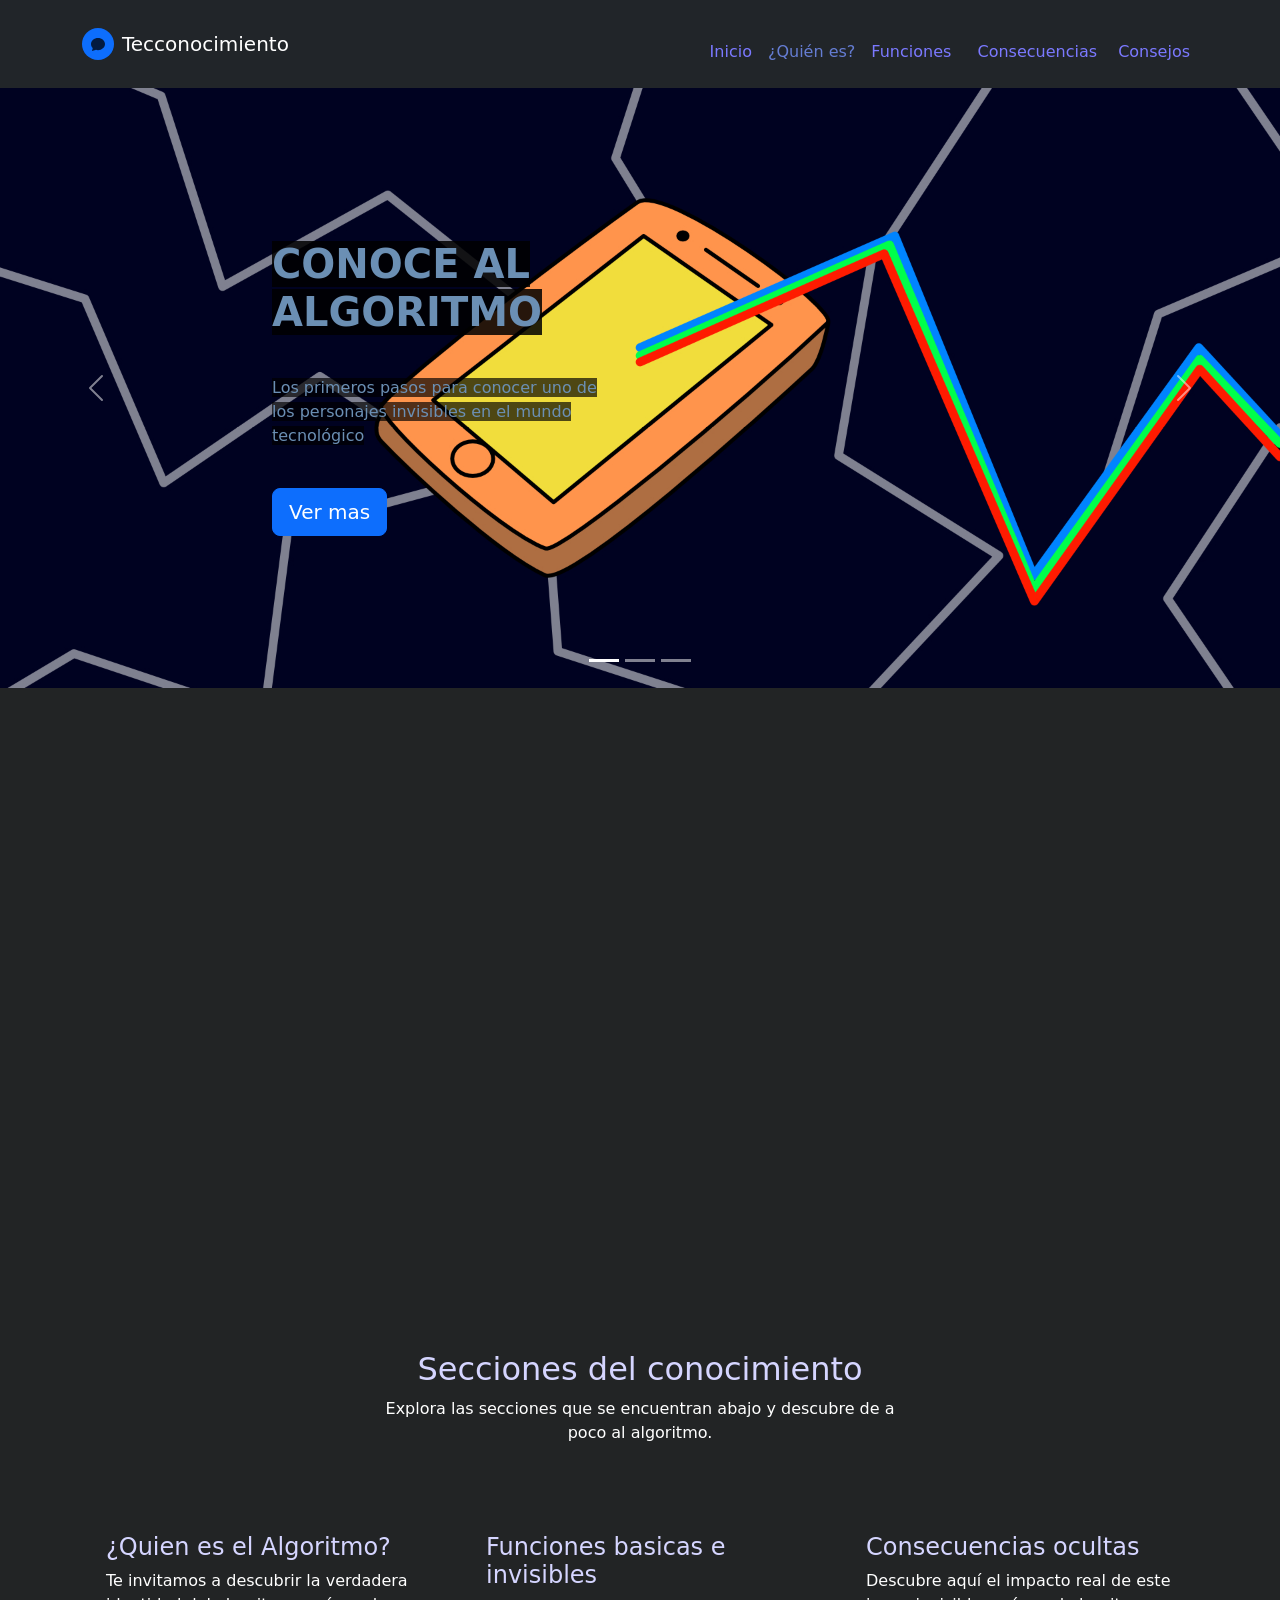
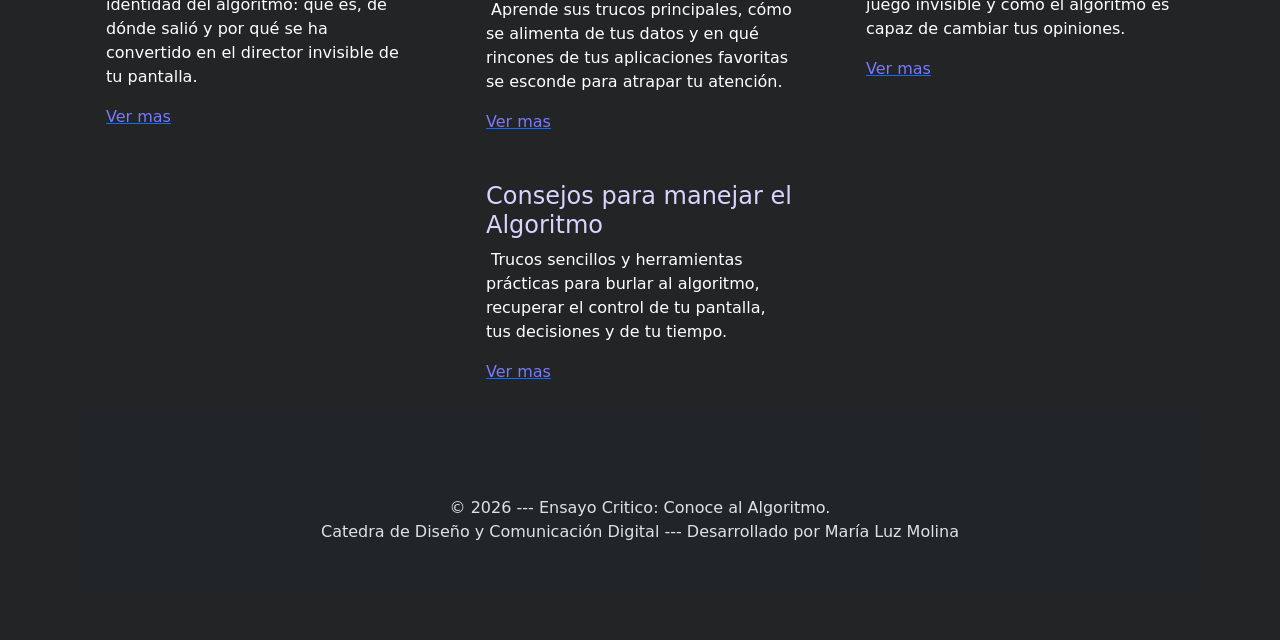
<file: index.html>
<!DOCTYPE html>
<html data-bs-theme="light" lang="en">

<head>
    <meta charset="utf-8">
    <meta name="viewport" content="width=device-width, initial-scale=1.0, shrink-to-fit=no">
    <title>tp8</title>
    <link rel="apple-touch-icon" type="image/png" sizes="180x180" href="assets/img/fav-180%20(1).png">
    <link rel="icon" type="image/png" sizes="16x16" href="assets/img/fav-16%20(1).png">
    <link rel="icon" type="image/png" sizes="32x32" href="assets/img/fav-32%20(1).png">
    <link rel="icon" type="image/png" sizes="180x180" href="assets/img/fav-180%20(1).png">
    <link rel="icon" type="image/png" sizes="192x192" href="assets/img/fav-192%20(1).png">
    <link rel="icon" type="image/png" sizes="512x512" href="assets/img/fav-512%20(1).png">
    <link rel="stylesheet" href="assets/bootstrap/css/bootstrap.min.css">
    <link rel="stylesheet" href="https://fonts.googleapis.com/css?family=ABeeZee&amp;display=swap">
    <link rel="stylesheet" href="https://fonts.googleapis.com/css?family=Lora&amp;display=swap">
    <link rel="stylesheet" href="https://fonts.googleapis.com/css?family=Noto+Color+Emoji&amp;display=swap">
    <link rel="stylesheet" href="https://fonts.googleapis.com/css?family=PT+Sans&amp;display=swap">
    <link rel="stylesheet" href="assets/css/article-nice.css">
    <link rel="stylesheet" href="assets/css/Carousel-Hero.css">
    <link rel="stylesheet" href="assets/css/Navbar-Right-Links-Dark-icons.css">
    <link rel="stylesheet" href="assets/css/Responsive-YouTube-Video-Section-Dark-Centered.css">
</head>

<body>
    <nav class="navbar navbar-expand-md bg-dark py-3" data-bs-theme="dark">
        <div class="container"><a class="navbar-brand d-flex align-items-center" href="#"><span class="bs-icon-sm bs-icon-circle bs-icon-primary text-black text-opacity-75 d-flex justify-content-center align-items-center me-2 bs-icon"><svg class="bi bi-chat-fill" xmlns="http://www.w3.org/2000/svg" width="1em" height="1em" fill="currentColor" viewBox="0 0 16 16" style="font-size: 14px;">
                        <path d="M8 15c4.418 0 8-3.134 8-7s-3.582-7-8-7-8 3.134-8 7c0 1.76.743 3.37 1.97 4.6-.097 1.016-.417 2.13-.771 2.966-.079.186.074.394.273.362 2.256-.37 3.597-.938 4.18-1.234A9.06 9.06 0 0 0 8 15"></path>
                    </svg></span><span>Tecconocimiento</span></a><button class="navbar-toggler" data-bs-toggle="collapse" data-bs-target="#navcol-1"><span class="visually-hidden">Toggle navigation</span><span class="navbar-toggler-icon"></span></button>
            <div class="collapse navbar-collapse" id="navcol-1">
                <ul class="navbar-nav ms-auto">
                    <li class="nav-item"><a class="nav-link" href="#"></a><a class="nav-link" href="index.html" target="_blank"><span style="color: rgb(123, 121, 255);">Inicio</span></a></li>
                    <li class="nav-item"><a class="nav-link" href="#"></a><a class="nav-link" href="Pag%201.html" style="text-align: left;" target="_blank"><span style="color: rgb(101, 125, 211);">¿Quién es?</span></a></li>
                    <li class="nav-item"><a class="nav-link" href="#"></a><a class="nav-link" href="Pag%202.html" target="_blank"><span style="color: rgb(123, 121, 255);">Funciones&nbsp;</span></a></li>
                    <li class="nav-item"></li>
                    <li class="nav-item"><a class="nav-link" href="#"></a><a class="nav-link" href="Pag%203.html" target="_blank"><span style="color: rgb(123, 121, 255);">&nbsp;Consecuencias</span></a></li>
                    <li class="nav-item"></li>
                    <li class="nav-item"><a class="nav-link" href="#"></a><a class="nav-link" href="Pag%204.html" target="_blank"><span style="color: rgb(123, 121, 255);">&nbsp;Consejos</span></a></li>
                    <li class="nav-item"></li>
                </ul>
            </div>
        </div>
    </nav>
    <div class="carousel slide" data-bs-ride="carousel" id="carousel-2" style="height: 600px;">
        <div class="carousel-inner h-100">
            <div class="carousel-item active h-100"><img class="object-fit-cover w-100 d-block position-absolute h-100" src="assets/img/tp8cdi1.jpg" alt="Slide Image" style="z-index: -1;">
                <div class="container d-flex h-100 flex-column justify-content-center">
                    <div class="row">
                        <div class="col-md-6 col-xl-4 offset-md-2">
                            <div style="max-width: 350px;">
                                <h1 class="text-uppercase fw-bold"><span style="color: rgb(107, 143, 180); background-color: rgba(0, 0, 0, 0.85);">CONOCE AL ALGORITMO</span></h1>
                                <p class="my-3"><br><span style="color: rgb(107, 143, 180); background-color: rgba(0, 0, 0, 0.68);">Los primeros pasos para conocer uno de los personajes invisibles en el mundo tecnológico</span><br><br></p><a class="btn btn-primary btn-lg me-2" role="button" href="Pag%201.html" target="_blank">Ver mas</a>
                            </div>
                        </div>
                    </div>
                </div>
            </div>
            <div class="carousel-item h-100"><img class="object-fit-cover w-100 d-block position-absolute h-100" src="assets/img/tp8cdi2.jpg" alt="Slide Image" style="z-index: -1;">
                <div class="container d-flex h-100 flex-column justify-content-center">
                    <div class="row">
                        <div class="col-md-6 col-xl-4 offset-md-2">
                            <div style="max-width: 350px;">
                                <h1 class="text-uppercase fw-bold"><span style="color: rgb(107, 143, 180); background-color: rgba(0, 0, 0, 0.88);">CONOCE AL ALGORITMO</span></h1>
                                <p class="my-3"><br><span style="color: rgb(107, 143, 180); background-color: rgba(0, 0, 0, 0.68);">Los primeros pasos para conocer uno de los personajes invisibles en el mundo tecnológico</span><br><br></p><a class="btn btn-primary btn-lg me-2" role="button" href="Pag%201.html" target="_blank">Ver mas</a>
                            </div>
                        </div>
                    </div>
                </div>
            </div>
            <div class="carousel-item h-100"><img class="object-fit-cover w-100 d-block position-absolute h-100" src="assets/img/tp8cdi3.jpg" alt="Slide Image" style="z-index: -1;">
                <div class="container d-flex h-100 flex-column justify-content-center">
                    <div class="row">
                        <div class="col-md-6 col-xl-4 offset-md-2">
                            <div style="max-width: 350px;">
                                <h1 class="text-uppercase fw-bold"><span style="color: rgb(107, 143, 180); background-color: rgba(0, 0, 0, 0.85);">Conoce al ALGORITMO</span></h1>
                                <p class="my-3"><br><span style="color: rgb(107, 143, 180); background-color: rgba(0, 0, 0, 0.68);">Los primeros pasos para conocer uno de los personajes invisibles en el mundo tecnológico.&nbsp;</span><br><br></p><a class="btn btn-primary btn-lg me-2" role="button" href="Pag%201.html" target="_blank">Ver mas</a>
                            </div>
                        </div>
                    </div>
                </div>
            </div>
        </div>
        <div><a class="carousel-control-prev" role="button" data-bs-slide="prev" href="#carousel-2"><span class="carousel-control-prev-icon"></span><span class="visually-hidden">Previous</span></a><a class="carousel-control-next" role="button" data-bs-slide="next" href="#carousel-2"><span class="carousel-control-next-icon"></span><span class="visually-hidden">Next</span></a></div>
        <div class="carousel-indicators"><button type="button" data-bs-target="#carousel-2" data-bs-slide-to="0" class="active"></button> <button type="button" data-bs-target="#carousel-2" data-bs-slide-to="1"></button> <button type="button" data-bs-target="#carousel-2" data-bs-slide-to="2"></button></div>
    </div>
    <section class="clean-block clean-info dark" style="color: rgb(33, 37, 41);">
        <div class="container py-4 py-xl-5">
            <section class="clean-block clean-info dark">
                <div class="container"><div><div style="width: 100%;"><div style="position: relative; padding-bottom: 56.25%; padding-top: 0; height: 0;"><iframe title="Título 1" frameborder="0" width="1200" height="675" style="position: absolute; top: 0; left: 0; width: 100%; height: 100%;" src="https://view.genially.com/6a2abbf15982cadd9dbaf1f1" type="text/html" allowscriptaccess="always" allowfullscreen="true" scrolling="yes" allownetworking="all"></iframe> </div> </div></div></div>
            </section>
            <div></div>
            <div class="row text-white mb-5">
                <div class="col-md-8 col-xl-6 text-center mx-auto">
                    <h2><span style="color: rgb(213, 213, 255);">Secciones del conocimiento</span></h2>
                    <p>Explora las secciones que se encuentran abajo y descubre de a poco al algoritmo.</p>
                </div>
            </div>
            <div class="row gy-4 row-cols-1 row-cols-md-2 row-cols-xl-3 text-white">
                <div class="col">
                    <div class="p-4">
                        <h4><span style="color: rgb(213, 213, 255);">¿Quien es el Algoritmo?</span></h4>
                        <p>Te invitamos a descubrir la verdadera identidad del algoritmo: qué es, de dónde salió y por qué se ha convertido en el director invisible de tu pantalla.</p>
                        <div class="d-flex"></div><a href="Pag%201.html" target="_blank"><span style="color: rgb(123, 121, 255);">Ver mas</span></a>
                    </div>
                </div>
                <div class="col">
                    <div class="p-4">
                        <h4><span style="color: rgb(213, 213, 255); background-color: rgba(8, 8, 8, 0);">Funciones basicas e invisibles</span></h4>
                        <p>&nbsp;Aprende sus trucos principales, cómo se alimenta de tus datos y en qué rincones de tus aplicaciones favoritas se esconde para atrapar tu atención.</p><a href="Pag%202.html"><span style="color: rgb(123, 121, 255);">Ver mas</span></a>
                    </div>
                    <div class="p-4">
                        <h4><span style="color: rgb(213, 213, 255); background-color: rgba(42, 41, 41, 0);">Consejos para manejar el Algoritmo</span></h4>
                        <p>&nbsp;Trucos sencillos y herramientas prácticas para burlar al algoritmo, recuperar el control de tu pantalla, tus decisiones y de tu tiempo.</p>
                        <div class="d-flex"></div><a href="Pag%204.html" target="_blank"><span style="color: rgb(123, 121, 255);">Ver mas</span></a>
                    </div>
                </div>
                <div class="col">
                    <div class="p-4">
                        <h4><span style="color: rgb(213, 213, 255);">Consecuencias ocultas&nbsp;</span></h4>
                        <p>Descubre aquí el impacto real de este juego invisible y cómo el algoritmo es capaz de cambiar tus opiniones.</p>
                        <div class="d-flex"></div><a href="Pag%203.html" target="_blank"><span style="color: rgb(123, 121, 255);">Ver mas</span></a>
                    </div>
                </div>
            </div>
            <footer class="text-center bg-body" data-bs-theme="dark">
                <div class="container text-black py-4 py-lg-5">
                    <ul class="list-inline">
                        <li class="list-inline-item me-4"></li>
                        <li class="list-inline-item"></li>
                    </ul>
                    <p class="text-body mb-0">&nbsp;© 2026 --- Ensayo Critico: Conoce al Algoritmo.&nbsp;</p>
                    <p class="text-body mb-0">Catedra de Diseño y Comunicación Digital --- Desarrollado por María Luz Molina</p>
                </div>
            </footer>
        </div>
    </section>
    <script src="assets/bootstrap/js/bootstrap.min.js"></script>
</body>

</html>
</file>
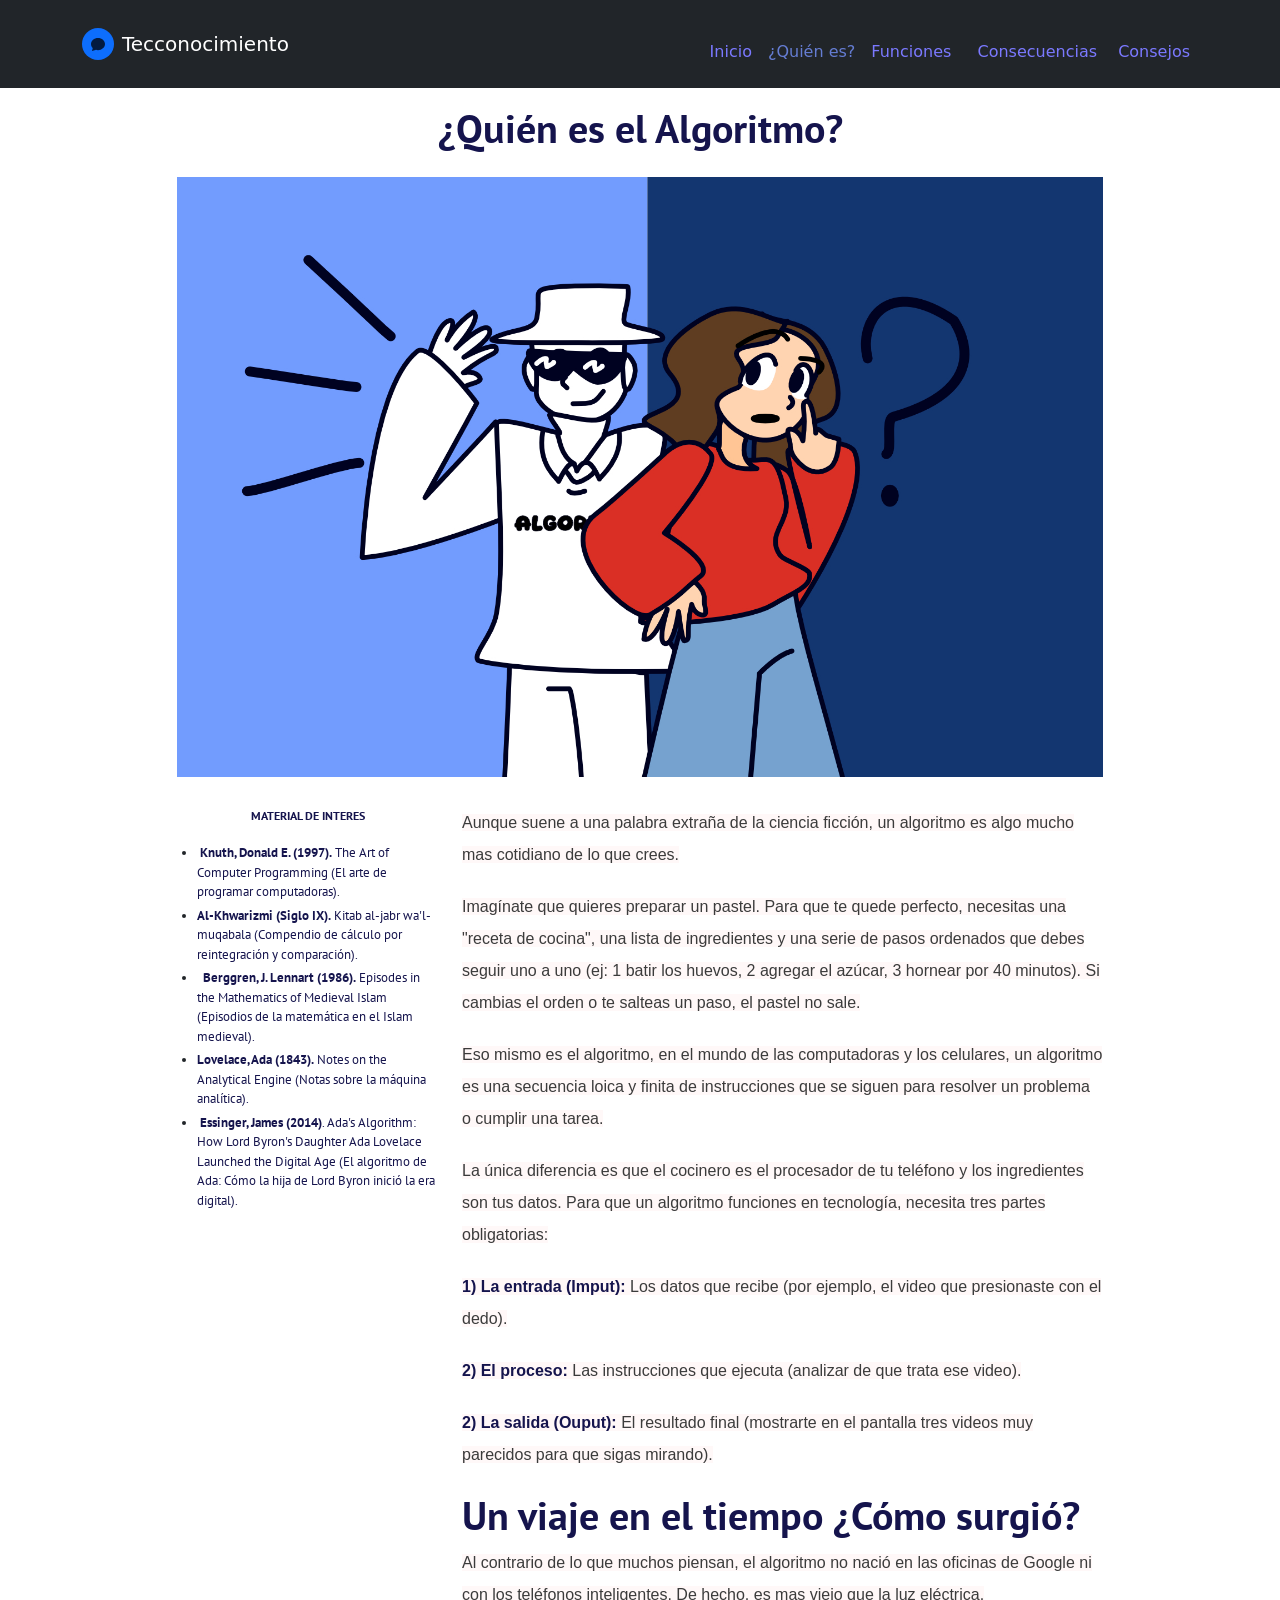
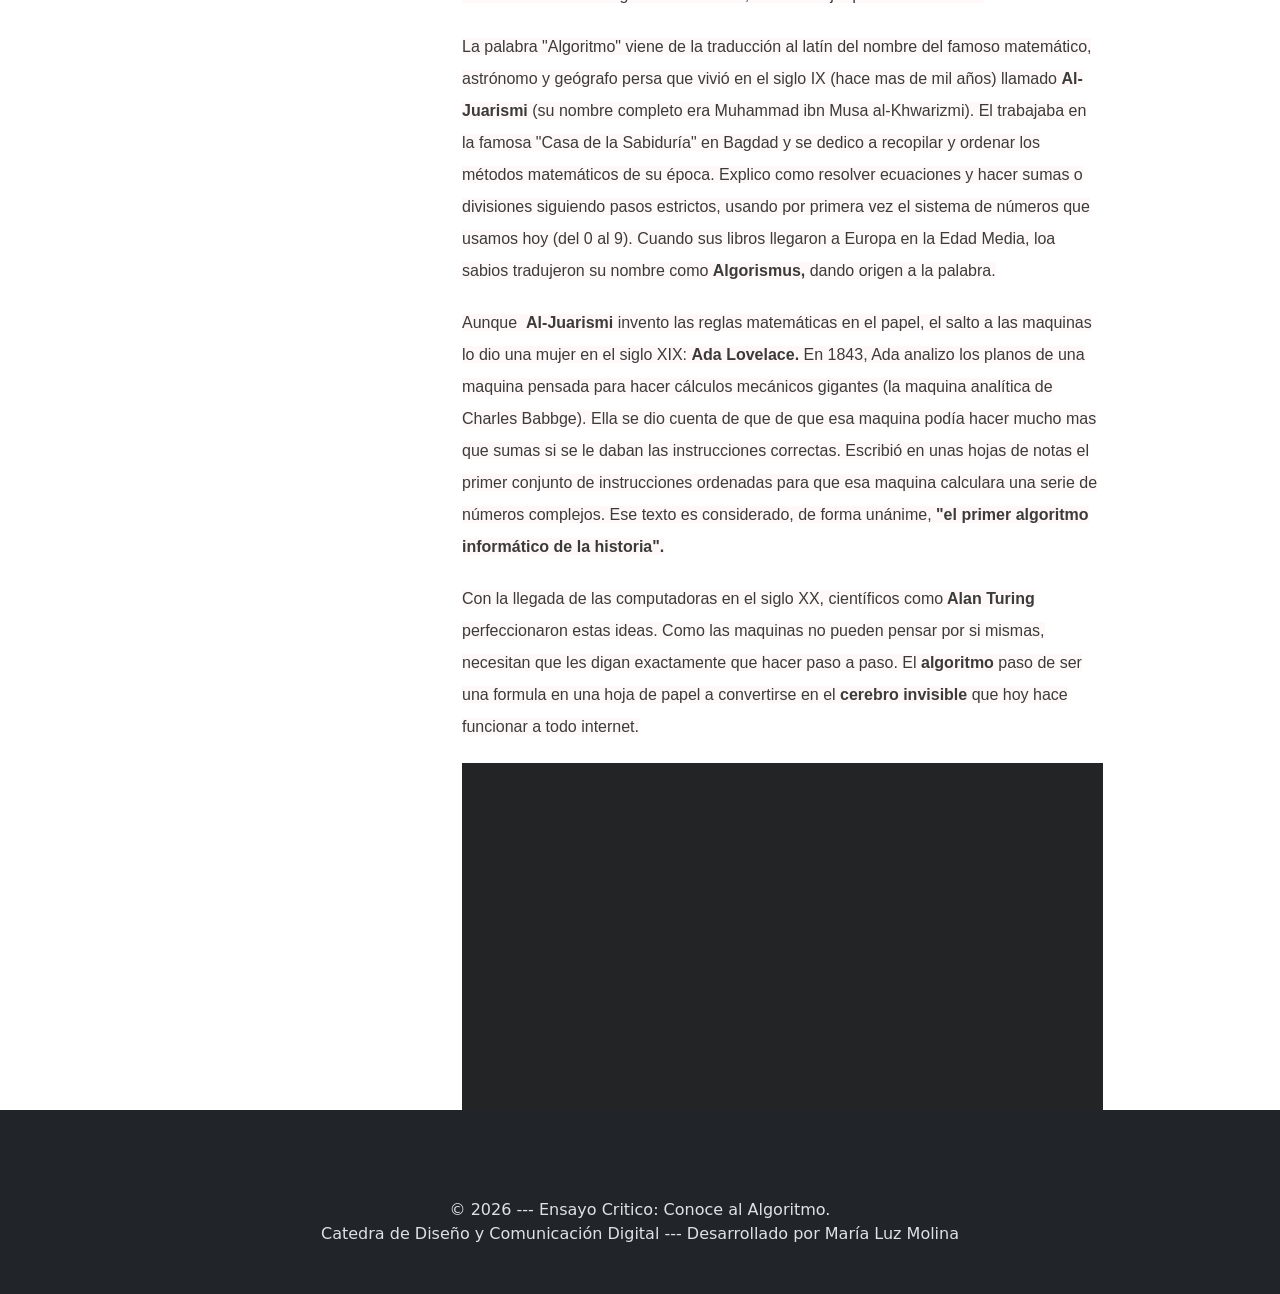
<file: Pag 1.html>
<!DOCTYPE html>
<html data-bs-theme="light" lang="en">

<head>
    <meta charset="utf-8">
    <meta name="viewport" content="width=device-width, initial-scale=1.0, shrink-to-fit=no">
    <title>tp8</title>
    <link rel="apple-touch-icon" type="image/png" sizes="180x180" href="assets/img/fav-180%20(1).png">
    <link rel="icon" type="image/png" sizes="16x16" href="assets/img/fav-16%20(1).png">
    <link rel="icon" type="image/png" sizes="32x32" href="assets/img/fav-32%20(1).png">
    <link rel="icon" type="image/png" sizes="180x180" href="assets/img/fav-180%20(1).png">
    <link rel="icon" type="image/png" sizes="192x192" href="assets/img/fav-192%20(1).png">
    <link rel="icon" type="image/png" sizes="512x512" href="assets/img/fav-512%20(1).png">
    <link rel="stylesheet" href="assets/bootstrap/css/bootstrap.min.css">
    <link rel="stylesheet" href="https://fonts.googleapis.com/css?family=ABeeZee&amp;display=swap">
    <link rel="stylesheet" href="https://fonts.googleapis.com/css?family=Lora&amp;display=swap">
    <link rel="stylesheet" href="https://fonts.googleapis.com/css?family=Noto+Color+Emoji&amp;display=swap">
    <link rel="stylesheet" href="https://fonts.googleapis.com/css?family=PT+Sans&amp;display=swap">
    <link rel="stylesheet" href="assets/css/article-nice.css">
    <link rel="stylesheet" href="assets/css/Carousel-Hero.css">
    <link rel="stylesheet" href="assets/css/Navbar-Right-Links-Dark-icons.css">
    <link rel="stylesheet" href="assets/css/Responsive-YouTube-Video-Section-Dark-Centered.css">
</head>

<body>
    <nav class="navbar navbar-expand-md bg-dark py-3" data-bs-theme="dark">
        <div class="container"><a class="navbar-brand d-flex align-items-center" href="#"><span class="bs-icon-sm bs-icon-circle bs-icon-primary text-black text-opacity-75 d-flex justify-content-center align-items-center me-2 bs-icon"><svg class="bi bi-chat-fill" xmlns="http://www.w3.org/2000/svg" width="1em" height="1em" fill="currentColor" viewBox="0 0 16 16" style="font-size: 14px;">
                        <path d="M8 15c4.418 0 8-3.134 8-7s-3.582-7-8-7-8 3.134-8 7c0 1.76.743 3.37 1.97 4.6-.097 1.016-.417 2.13-.771 2.966-.079.186.074.394.273.362 2.256-.37 3.597-.938 4.18-1.234A9.06 9.06 0 0 0 8 15"></path>
                    </svg></span><span>Tecconocimiento</span></a><button class="navbar-toggler" data-bs-toggle="collapse" data-bs-target="#navcol-1"><span class="visually-hidden">Toggle navigation</span><span class="navbar-toggler-icon"></span></button>
            <div class="collapse navbar-collapse" id="navcol-1">
                <ul class="navbar-nav ms-auto">
                    <li class="nav-item"><a class="nav-link" href="#"></a><a class="nav-link" href="index.html" target="_blank"><span style="color: rgb(123, 121, 255);">Inicio</span></a></li>
                    <li class="nav-item"><a class="nav-link" href="#"></a><a class="nav-link" href="Pag%201.html" style="text-align: left;" target="_blank"><span style="color: rgb(101, 125, 211);">¿Quién es?</span></a></li>
                    <li class="nav-item"><a class="nav-link" href="#"></a><a class="nav-link" href="Pag%202.html" target="_blank"><span style="color: rgb(123, 121, 255);">Funciones&nbsp;</span></a></li>
                    <li class="nav-item"></li>
                    <li class="nav-item"><a class="nav-link" href="#"></a><a class="nav-link" href="Pag%203.html" target="_blank"><span style="color: rgb(123, 121, 255);">&nbsp;Consecuencias</span></a></li>
                    <li class="nav-item"></li>
                    <li class="nav-item"><a class="nav-link" href="#"></a><a class="nav-link" href="Pag%204.html" target="_blank"><span style="color: rgb(123, 121, 255);">&nbsp;Consejos</span></a></li>
                    <li class="nav-item"></li>
                </ul>
            </div>
        </div>
    </nav>
    <section class="article-dual-column" style="color: #212529;">
        <div class="container">
            <div class="row">
                <div class="col-md-10 offset-md-1">
                    <ul></ul>
                    <h1 class="text-center" id="detaliitehnice-2" style="font-family: 'PT Sans', sans-serif;"><strong><span style="color: rgb(21, 20, 77);">¿Quién es el Algoritmo?</span></strong></h1>
                    <div class="text-center intro">
                        <div style="height: 600px;background: url(&quot;assets/img/%60tp8%20seccion%201.jpg&quot;) center / cover;">
                            <h1 class="text-center" id="inceput-5" style="font-family: 'PT Sans', sans-serif;"></h1>
                        </div>
                        <p class="text-center"> </p>
                    </div>
                </div>
            </div>
            <div class="row">
                <div class="col-md-10 col-lg-3 offset-md-1">
                    <div class="toc" style="font-family: 'PT Sans', sans-serif;">
                        <p style="text-align: center;"><span style="color: rgb(21, 20, 77);">MATERIAL DE Interes</span></p>
                        <ul>
                            <li id="inceput-2"><strong><span style="color: rgb(21, 20, 77);">&nbsp;Knuth, Donald E. (1997).</span></strong><span style="color: rgb(21, 20, 77);">&nbsp;The Art of Computer Programming (El arte de programar computadoras)</span>.<br><a href="#"></a> </li>
                            <li id="detaliitehnice-1"><strong><span style="color: rgb(21, 20, 77);">Al-Khwarizmi (Siglo IX).</span></strong><span style="color: rgb(21, 20, 77);">&nbsp;Kitab al-jabr wa'l-muqabala (Compendio de cálculo por reintegración y comparación).</span><a href="#detaliitehnice"></a></li>
                        </ul>
                        <ul>
                            <li id="inceput-3"><strong><span style="color: rgb(21, 20, 77);">&nbsp; Berggren, J. Lennart (1986).</span></strong><span style="color: rgb(21, 20, 77);">&nbsp;Episodes in the Mathematics of Medieval Islam (Episodios de la matemática en el Islam medieval).&nbsp;</span><br><a href="#"></a> </li>
                        </ul>
                        <ul>
                            <li id="inceput-4"><strong><span style="color: rgb(21, 20, 77); background-color: rgb(255, 255, 255);"> Lovelace, Ada (1843).</span></strong><span style="color: rgb(21, 20, 77); background-color: rgb(255, 255, 255);">&nbsp;Notes on the Analytical Engine (Notas sobre la máquina analítica).</span><a href="#"></a> </li>
                            <li id="detaliitehnice-4"><span style="color: rgb(21, 20, 77);">&nbsp;</span><strong><span style="color: rgb(21, 20, 77);">Essinger, James (2014)</span></strong><span style="color: rgb(21, 20, 77);">. Ada's Algorithm: How Lord Byron's Daughter Ada Lovelace Launched the Digital Age (El algoritmo de Ada: Cómo la hija de Lord Byron inició la era digital).</span><a href="#detaliitehnice"></a></li>
                        </ul>
                    </div>
                </div>
                <div class="col-md-10 col-lg-7 offset-md-1 offset-lg-0">
                    <div class="text">
                        <p class="lh-lg text-black" style="font-family: Roboto, sans-serif;"><span style="color: rgb(59, 59, 59); background-color: rgb(255, 248, 248);">Aunque suene a una palabra extraña de la ciencia ficción, un algoritmo es algo mucho mas cotidiano de lo que crees.</span></p>
                        <p class="lh-lg text-black" style="font-family: Roboto, sans-serif;"><span style="color: rgb(59, 59, 59); background-color: rgb(255, 248, 248);">Imagínate que quieres preparar un pastel. Para que te quede perfecto, necesitas una "receta de cocina", una lista de ingredientes y una serie de pasos ordenados que debes seguir uno a uno (ej: 1 batir los huevos, 2 agregar el azúcar, 3 hornear por 40 minutos). Si cambias el orden o te salteas un paso, el pastel no sale.</span></p>
                        <p class="lh-lg text-black" style="font-family: Roboto, sans-serif;"><span style="color: rgb(59, 59, 59); background-color: rgb(255, 248, 248);">Eso mismo es el algoritmo, en el mundo de las computadoras y los celulares, un algoritmo es una secuencia loica y finita de instrucciones que se siguen para resolver un problema o cumplir una tarea.</span></p>
                        <p class="lh-lg text-black" style="font-family: Roboto, sans-serif;"><span style="color: rgb(59, 59, 59); background-color: rgb(255, 248, 248);">La única diferencia es que el cocinero es el procesador de tu teléfono y los ingredientes son tus datos. Para que un algoritmo funciones en tecnología, necesita tres partes obligatorias:</span></p>
                        <p class="lh-lg" style="font-family: Roboto, sans-serif;"><strong><span style="color: rgb(21, 20, 77); background-color: rgb(255, 248, 248);">1) La entrada (Imput):</span></strong><span style="color: rgb(59, 59, 59); background-color: rgb(255, 248, 248);">&nbsp;Los datos que recibe (por ejemplo, el video que presionaste con el dedo).</span></p>
                        <p class="lh-lg" style="font-family: Roboto, sans-serif;"><strong><span style="color: rgb(21, 20, 77); background-color: rgb(255, 248, 248);">2) El proceso:</span></strong><span style="color: rgb(59, 59, 59); background-color: rgb(255, 248, 248);">&nbsp;Las instrucciones que ejecuta (analizar de que trata ese video).</span></p>
                        <p class="lh-lg" style="font-family: Roboto, sans-serif;"><strong><span style="color: rgb(21, 20, 77); background-color: rgb(255, 248, 248);">2) La salida (Ouput):&nbsp;</span></strong><span style="color: rgb(59, 59, 59); background-color: rgb(255, 248, 248);">El resultado final (mostrarte en el pantalla tres videos muy parecidos para que sigas mirando).</span></p>
                        <h1 id="detaliitehnice-5" style="font-family: 'PT Sans', sans-serif;"><strong><span style="color: rgb(21, 20, 77);">Un viaje en el tiempo ¿Cómo surgió?</span></strong></h1>
                        <p class="lh-lg text-black" style="font-family: Roboto, sans-serif;"><span style="color: rgb(59, 59, 59); background-color: rgb(255, 248, 248);">Al contrario de lo que muchos piensan, el algoritmo no nació en las oficinas de Google ni con los teléfonos inteligentes. De hecho, es mas viejo que la luz eléctrica.</span></p>
                        <p class="lh-lg text-black" style="font-family: Roboto, sans-serif;"><span style="color: rgb(59, 59, 59); background-color: rgb(255, 248, 248);">La palabra "Algoritmo" viene de la traducción al latín del nombre del famoso matemático, astrónomo y geógrafo persa que vivió en el siglo IX (hace mas de mil años) llamado </span><strong><span style="color: rgb(59, 59, 59); background-color: rgb(255, 248, 248);">Al-Juarismi </span></strong><span style="color: rgb(59, 59, 59); background-color: rgb(255, 248, 248);">(su nombre completo era Muhammad ibn Musa al-Khwarizmi). El trabajaba en la famosa "Casa de la Sabiduría" en Bagdad y se dedico a recopilar y ordenar los métodos matemáticos de su época. Explico como resolver ecuaciones y hacer sumas o divisiones siguiendo pasos estrictos, usando por primera vez el sistema de números que usamos hoy (del 0 al 9). Cuando sus libros llegaron a Europa en la Edad Media, loa sabios tradujeron su nombre como </span><strong><span style="color: rgb(59, 59, 59); background-color: rgb(255, 248, 248);">Algorismus,</span></strong><span style="color: rgb(59, 59, 59); background-color: rgb(255, 248, 248);"> dando origen a la palabra.</span></p>
                        <p class="lh-lg text-black" style="font-family: Roboto, sans-serif;"><span style="color: rgb(59, 59, 59); background-color: rgb(255, 248, 248);">Aunque&nbsp;&nbsp;</span><strong><span style="color: rgb(59, 59, 59); background-color: rgb(255, 248, 248);">Al-Juarismi</span></strong><span style="color: rgb(59, 59, 59); background-color: rgb(255, 248, 248);"> invento las reglas matemáticas en el papel, el salto a las maquinas lo dio una mujer en el siglo XIX: </span><strong><span style="color: rgb(59, 59, 59); background-color: rgb(255, 248, 248);">Ada Lovelace.</span></strong><span style="color: rgb(59, 59, 59); background-color: rgb(255, 248, 248);"> En 1843, Ada analizo los planos de una maquina pensada para hacer cálculos mecánicos gigantes (la maquina analítica de Charles Babbge). Ella se dio cuenta de que de que esa maquina podía hacer mucho mas que sumas si se le daban las instrucciones correctas. Escribió en unas hojas de notas el primer conjunto de instrucciones ordenadas para que esa maquina calculara una serie de números complejos. Ese texto es considerado, de forma unánime, </span><strong><span style="color: rgb(59, 59, 59); background-color: rgb(255, 248, 248);">"el primer algoritmo informático de la historia".</span></strong></p>
                        <p class="lh-lg text-black" style="font-family: Roboto, sans-serif;"><span style="color: rgb(59, 59, 59); background-color: rgb(255, 248, 248);">Con la llegada de las computadoras en el siglo XX, científicos como</span><strong><span style="color: rgb(59, 59, 59); background-color: rgb(255, 248, 248);"> Alan Turing </span></strong><span style="color: rgb(59, 59, 59); background-color: rgb(255, 248, 248);">perfeccionaron estas ideas. Como las maquinas no pueden pensar por si mismas, necesitan que les digan exactamente que hacer paso a paso. El </span><strong><span style="color: rgb(59, 59, 59); background-color: rgb(255, 248, 248);">algoritmo</span></strong><span style="color: rgb(59, 59, 59); background-color: rgb(255, 248, 248);"> paso de ser una formula en una hoja de papel a convertirse en el </span><strong><span style="color: rgb(59, 59, 59); background-color: rgb(255, 248, 248);">cerebro invisible </span></strong><span style="color: rgb(59, 59, 59); background-color: rgb(255, 248, 248);">que hoy hace funcionar a todo internet.</span></p>
                        <section class="clean-block clean-info dark">
                            <div class="container">
                                <div class="videoWrapper"><iframe allowfullscreen="" frameborder="0" src="https://www.youtube.com/embed/U3CGMyjzlvM" class="embed-responsive-item" width="100%" height="auto"></iframe></div>
                            </div>
                        </section>
                    </div>
                </div>
            </div>
        </div>
    </section>
    <footer class="text-center bg-body" data-bs-theme="dark">
        <div class="container py-4 py-lg-5">
            <ul class="list-inline">
                <li class="list-inline-item me-4"></li>
                <li class="list-inline-item"></li>
            </ul>
            <p class="text-body mb-0">&nbsp;© 2026 --- Ensayo Critico: Conoce al Algoritmo.&nbsp;</p>
            <p class="text-body mb-0">Catedra de Diseño y Comunicación Digital --- Desarrollado por María Luz Molina</p>
        </div>
    </footer>
    <script src="assets/bootstrap/js/bootstrap.min.js"></script>
</body>

</html>
</file>
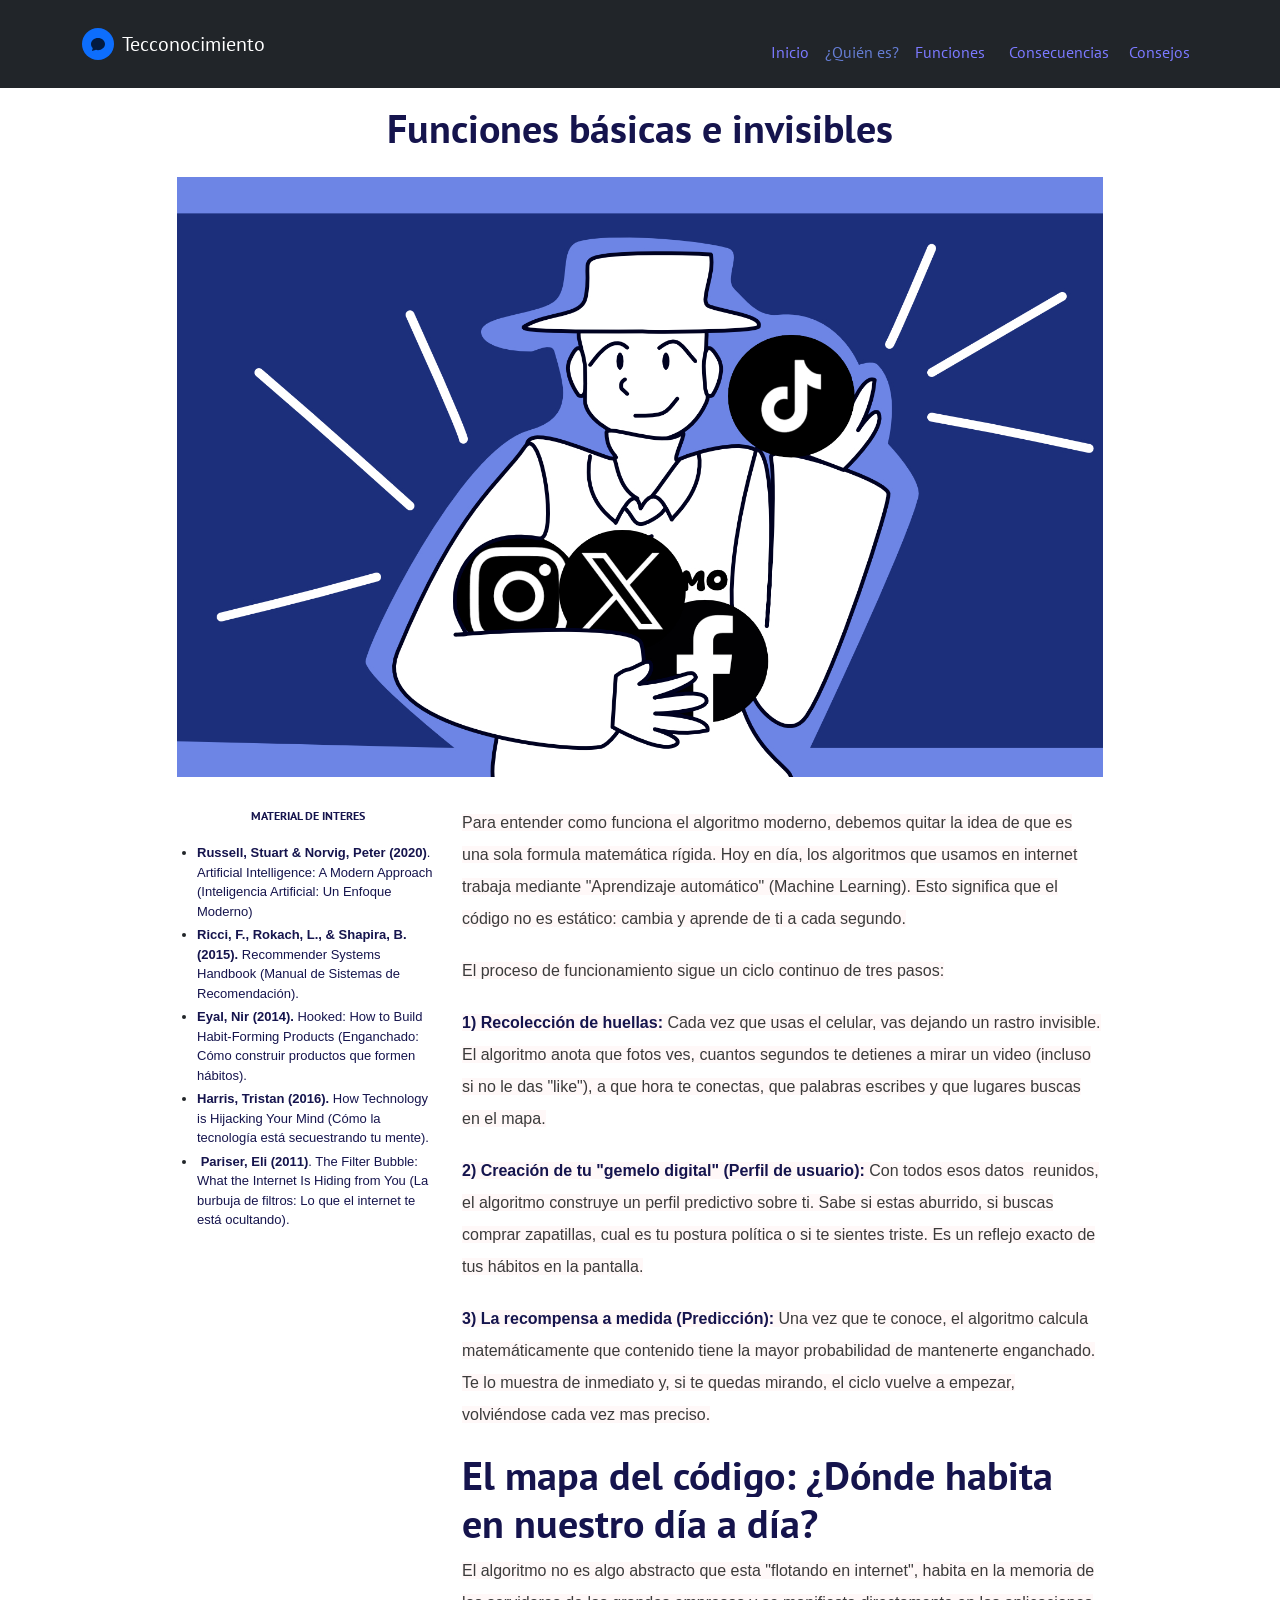
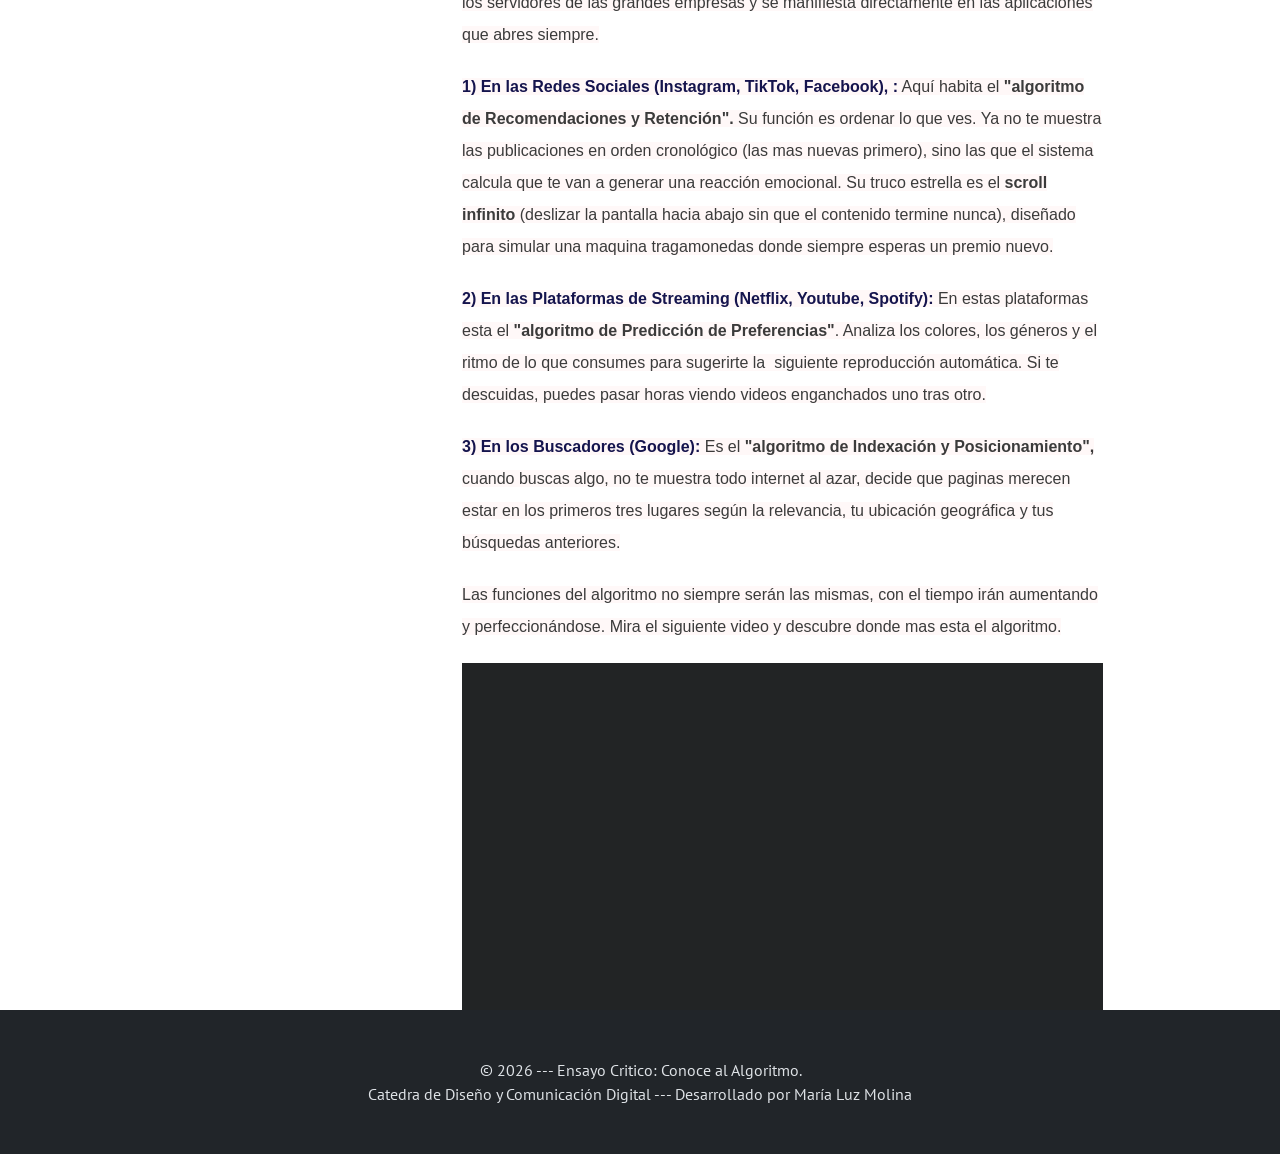
<file: Pag 2.html>
<!DOCTYPE html>
<html class="fst-normal" data-bs-theme="light" lang="en">

<head>
    <meta charset="utf-8">
    <meta name="viewport" content="width=device-width, initial-scale=1.0, shrink-to-fit=no">
    <title>tp8</title>
    <link rel="apple-touch-icon" type="image/png" sizes="180x180" href="assets/img/fav-180%20(1).png">
    <link rel="icon" type="image/png" sizes="16x16" href="assets/img/fav-16%20(1).png">
    <link rel="icon" type="image/png" sizes="32x32" href="assets/img/fav-32%20(1).png">
    <link rel="icon" type="image/png" sizes="180x180" href="assets/img/fav-180%20(1).png">
    <link rel="icon" type="image/png" sizes="192x192" href="assets/img/fav-192%20(1).png">
    <link rel="icon" type="image/png" sizes="512x512" href="assets/img/fav-512%20(1).png">
    <link rel="stylesheet" href="assets/bootstrap/css/bootstrap.min.css">
    <link rel="stylesheet" href="https://fonts.googleapis.com/css?family=ABeeZee&amp;display=swap">
    <link rel="stylesheet" href="https://fonts.googleapis.com/css?family=Lora&amp;display=swap">
    <link rel="stylesheet" href="https://fonts.googleapis.com/css?family=Noto+Color+Emoji&amp;display=swap">
    <link rel="stylesheet" href="https://fonts.googleapis.com/css?family=PT+Sans&amp;display=swap">
    <link rel="stylesheet" href="assets/css/article-nice.css">
    <link rel="stylesheet" href="assets/css/Carousel-Hero.css">
    <link rel="stylesheet" href="assets/css/Navbar-Right-Links-Dark-icons.css">
    <link rel="stylesheet" href="assets/css/Responsive-YouTube-Video-Section-Dark-Centered.css">
</head>

<body style="font-family: 'PT Sans', sans-serif;">
    <nav class="navbar navbar-expand-md bg-dark py-3" data-bs-theme="dark">
        <div class="container"><a class="navbar-brand d-flex align-items-center" href="#"><span class="bs-icon-sm bs-icon-circle bs-icon-primary text-black text-opacity-75 d-flex justify-content-center align-items-center me-2 bs-icon"><svg class="bi bi-chat-fill" xmlns="http://www.w3.org/2000/svg" width="1em" height="1em" fill="currentColor" viewBox="0 0 16 16" style="font-size: 14px;">
                        <path d="M8 15c4.418 0 8-3.134 8-7s-3.582-7-8-7-8 3.134-8 7c0 1.76.743 3.37 1.97 4.6-.097 1.016-.417 2.13-.771 2.966-.079.186.074.394.273.362 2.256-.37 3.597-.938 4.18-1.234A9.06 9.06 0 0 0 8 15"></path>
                    </svg></span><span>Tecconocimiento</span></a><button class="navbar-toggler" data-bs-toggle="collapse" data-bs-target="#navcol-1"><span class="visually-hidden">Toggle navigation</span><span class="navbar-toggler-icon"></span></button>
            <div class="collapse navbar-collapse" id="navcol-1">
                <ul class="navbar-nav ms-auto">
                    <li class="nav-item"><a class="nav-link" href="#"></a><a class="nav-link" href="index.html" target="_blank"><span style="color: rgb(123, 121, 255);">Inicio</span></a></li>
                    <li class="nav-item"><a class="nav-link" href="#"></a><a class="nav-link" href="Pag%201.html" style="text-align: left;" target="_blank"><span style="color: rgb(101, 125, 211);">¿Quién es?</span></a></li>
                    <li class="nav-item"><a class="nav-link" href="#"></a><a class="nav-link" href="Pag%202.html" target="_blank"><span style="color: rgb(123, 121, 255);">Funciones&nbsp;</span></a></li>
                    <li class="nav-item"></li>
                    <li class="nav-item"><a class="nav-link" href="#"></a><a class="nav-link" href="Pag%203.html" target="_blank"><span style="color: rgb(123, 121, 255);">&nbsp;Consecuencias</span></a></li>
                    <li class="nav-item"></li>
                    <li class="nav-item"><a class="nav-link" href="#"></a><a class="nav-link" href="Pag%204.html" target="_blank"><span style="color: rgb(123, 121, 255);">&nbsp;Consejos</span></a></li>
                    <li class="nav-item"></li>
                </ul>
            </div>
        </div>
    </nav>
    <section class="article-dual-column" style="color: #212529;">
        <div class="container">
            <div class="row">
                <div class="col-md-10 offset-md-1">
                    <ul></ul>
                    <h1 class="text-center" id="detaliitehnice-2" style="font-family: 'PT Sans', sans-serif;"><strong><span style="color: rgb(21, 20, 77);">Funciones básicas e invisibles</span></strong></h1>
                    <div class="text-center intro">
                        <p class="text-center"> </p>
                        <div style="height: 600px;background: url(&quot;assets/img/%60tp8%20seccion%202.jpg&quot;) center / cover;">
                            <h1 class="text-center" id="inceput-5" style="font-family: 'PT Sans', sans-serif;"></h1>
                        </div>
                    </div>
                    <ul class="fst-normal"></ul>
                </div>
            </div>
            <div class="row">
                <div class="col-md-10 col-lg-3 col-xxl-3 offset-md-1">
                    <div class="toc">
                        <p class="text-center" style="font-family: 'PT Sans', sans-serif;"><span style="color: rgb(21, 20, 77);">MATERIAL DE interes</span></p>
                        <ul>
                            <li id="inceput-2" style="font-family: arial;"><strong><span style="color: rgb(21, 20, 77);">Russell, Stuart &amp; Norvig, Peter (2020)</span></strong><span style="color: rgb(21, 20, 77);">. Artificial Intelligence: A Modern Approach (Inteligencia Artificial: Un Enfoque Moderno)</span><br><a href="#"></a> </li>
                            <li id="detaliitehnice-1" style="font-family: arial;"><strong><span style="color: rgb(21, 20, 77);">Ricci, F., Rokach, L., &amp; Shapira, B. (2015).</span></strong><span style="color: rgb(21, 20, 77);">&nbsp;Recommender Systems Handbook (Manual de Sistemas de Recomendación).&nbsp;</span><a href="#detaliitehnice"></a></li>
                        </ul>
                        <ul>
                            <li id="inceput-3" style="font-family: arial;"><strong><span style="color: rgb(21, 20, 77);">Eyal, Nir (2014).</span></strong><span style="color: rgb(21, 20, 77);">&nbsp;Hooked: How to Build Habit-Forming Products (Enganchado: Cómo construir productos que formen hábitos).</span><a href="#"></a> </li>
                            <li id="detaliitehnice-3" style="font-family: arial;"><strong><span style="color: rgb(21, 20, 77);">Harris, Tristan (2016).</span></strong><span style="color: rgb(21, 20, 77);">&nbsp;How Technology is Hijacking Your Mind (Cómo la tecnología está secuestrando tu mente).</span><a href="#detaliitehnice"></a></li>
                        </ul>
                        <ul>
                            <li id="inceput-4" style="font-family: arial;"><span style="color: rgb(21, 20, 77);">&nbsp;</span><strong><span style="color: rgb(21, 20, 77);">Pariser, Eli (2011)</span></strong><span style="color: rgb(21, 20, 77);">. The Filter Bubble: What the Internet Is Hiding from You (La burbuja de filtros: Lo que el internet te está ocultando).</span><a href="#"></a> </li>
                        </ul>
                    </div>
                </div>
                <div class="col-md-10 col-lg-7 offset-md-1 offset-lg-0">
                    <div class="text">
                        <p class="lh-lg text-black" style="font-family: Roboto, sans-serif;"><span style="color: rgb(59, 59, 59); background-color: rgb(255, 248, 248);">Para entender como funciona el algoritmo moderno, debemos quitar la idea de que es una sola formula matemática rígida. Hoy en día, los algoritmos que usamos en internet trabaja mediante "Aprendizaje automático" (Machine Learning). Esto significa que el código no es estático: cambia y aprende de ti a cada segundo.</span></p>
                        <p class="lh-lg text-black" style="font-family: Roboto, sans-serif;"><span style="color: rgb(59, 59, 59); background-color: rgb(255, 248, 248);">El proceso de funcionamiento sigue un ciclo continuo de tres pasos:</span></p>
                        <p class="lh-lg" style="font-family: Roboto, sans-serif;"><strong><span style="color: rgb(21, 20, 77); background-color: rgb(255, 248, 248);">1) Recolección de huellas:</span></strong><span style="color: rgb(59, 59, 59); background-color: rgb(255, 248, 248);">&nbsp;Cada vez que usas el celular, vas dejando un rastro invisible. El algoritmo anota que fotos ves, cuantos segundos te detienes a mirar un video (incluso si no le das "like"), a que hora te conectas, que palabras escribes y que lugares buscas en el mapa.</span></p>
                        <p class="lh-lg" style="font-family: Roboto, sans-serif;"><strong><span style="color: rgb(21, 20, 77); background-color: rgb(255, 248, 248);">2) Creación de tu "gemelo digital" (Perfil de usuario):</span></strong><span style="color: rgb(59, 59, 59); background-color: rgb(255, 248, 248);">&nbsp;Con todos esos datos&nbsp; reunidos, el algoritmo construye un perfil predictivo sobre ti. Sabe si estas aburrido, si buscas comprar zapatillas, cual es tu postura política o si te sientes triste. Es un reflejo exacto de tus hábitos en la pantalla.</span></p>
                        <p class="lh-lg" style="font-family: Roboto, sans-serif;"><strong><span style="color: rgb(21, 20, 77); background-color: rgb(255, 248, 248);">3) La recompensa a medida (Predicción):</span></strong><span style="color: rgb(59, 59, 59); background-color: rgb(255, 248, 248);">&nbsp;Una vez que te conoce, el algoritmo calcula matemáticamente que contenido tiene la mayor probabilidad de mantenerte enganchado. Te lo muestra de inmediato y, si te quedas mirando, el ciclo vuelve a empezar, volviéndose cada vez mas preciso.</span></p>
                        <h1 id="detaliitehnice-4" style="font-family: 'PT Sans', sans-serif;"><strong><span style="color: rgb(21, 20, 77); background-color: rgb(255, 255, 255);">El mapa del código: ¿Dónde habita en nuestro día a día?</span></strong></h1>
                        <p class="lh-lg text-black" style="font-family: Roboto, sans-serif;"><span style="color: rgb(59, 59, 59); background-color: rgb(255, 248, 248);">El algoritmo no es algo abstracto que esta "flotando en internet", habita en la memoria de los servidores de las grandes empresas y se manifiesta directamente en las aplicaciones que abres siempre.</span></p>
                        <p class="lh-lg" style="font-family: Roboto, sans-serif;"><strong><span style="color: rgb(21, 20, 77); background-color: rgb(255, 248, 248);">1) En las Redes Sociales (Instagram, TikTok, Facebook), :</span></strong><span style="color: rgb(59, 59, 59); background-color: rgb(255, 248, 248);">&nbsp;Aquí habita el </span><strong><span style="color: rgb(59, 59, 59); background-color: rgb(255, 248, 248);">"algoritmo de Recomendaciones y Retención".</span></strong><span style="color: rgb(59, 59, 59); background-color: rgb(255, 248, 248);"> Su función es ordenar lo que ves. Ya no te muestra las publicaciones en orden cronológico (las mas nuevas primero), sino las que el sistema calcula que te van a generar una reacción emocional. Su truco estrella es el</span><strong><span style="color: rgb(59, 59, 59); background-color: rgb(255, 248, 248);"> scroll infinito</span></strong><span style="color: rgb(59, 59, 59); background-color: rgb(255, 248, 248);"> (deslizar la pantalla hacia abajo sin que el contenido termine nunca), diseñado para simular una maquina tragamonedas donde siempre esperas un premio nuevo.</span></p>
                        <p class="lh-lg" style="font-family: Roboto, sans-serif;"><strong><span style="color: rgb(21, 20, 77); background-color: rgb(255, 248, 248);">2) En las Plataformas de Streaming (Netflix, Youtube, Spotify):</span></strong><span style="color: rgb(59, 59, 59); background-color: rgb(255, 248, 248);">&nbsp;En estas plataformas esta el </span><strong><span style="color: rgb(59, 59, 59); background-color: rgb(255, 248, 248);">"algoritmo de Predicción de Preferencias"</span></strong><span style="color: rgb(59, 59, 59); background-color: rgb(255, 248, 248);">. Analiza los colores, los géneros y el ritmo de lo que consumes para sugerirte la&nbsp; siguiente reproducción automática. Si te descuidas, puedes pasar horas viendo videos enganchados uno tras otro.</span></p>
                        <p class="lh-lg" style="font-family: Roboto, sans-serif;"><strong><span style="color: rgb(21, 20, 77); background-color: rgb(255, 248, 248);">3) En los Buscadores (Google):</span></strong><span style="color: rgb(59, 59, 59); background-color: rgb(255, 248, 248);">&nbsp;Es el</span><strong><span style="color: rgb(59, 59, 59); background-color: rgb(255, 248, 248);">&nbsp;"algoritmo de Indexación y Posicionamiento",</span></strong><span style="color: rgb(59, 59, 59); background-color: rgb(255, 248, 248);"> cuando buscas algo, no te muestra todo internet al azar, decide que paginas merecen estar en los primeros tres lugares según la relevancia, tu ubicación geográfica y tus búsquedas anteriores.</span></p>
                        <p class="lh-lg text-black" style="font-family: Roboto, sans-serif;"><span style="color: rgb(59, 59, 59); background-color: rgb(255, 248, 248);">Las funciones del algoritmo no siempre serán las mismas, con el tiempo irán aumentando y perfeccionándose. Mira el siguiente video y descubre donde mas esta el algoritmo.</span></p>
                        <section class="clean-block clean-info dark">
                            <div class="container">
                                <div class="videoWrapper"><iframe allowfullscreen="" frameborder="0" src="https://www.youtube.com/embed/uuCunODhySY" class="embed-responsive-item" width="100%" height="auto"></iframe></div>
                            </div>
                        </section>
                    </div>
                </div>
            </div>
        </div>
    </section>
    <footer class="text-center bg-body" data-bs-theme="dark">
        <div class="container py-4 py-lg-5">
            <p class="text-body mb-0">&nbsp;© 2026 --- Ensayo Critico: Conoce al Algoritmo.&nbsp;</p>
            <p class="text-body mb-0">Catedra de Diseño y Comunicación Digital --- Desarrollado por María Luz Molina</p>
        </div>
    </footer>
    <script src="assets/bootstrap/js/bootstrap.min.js"></script>
</body>

</html>
</file>
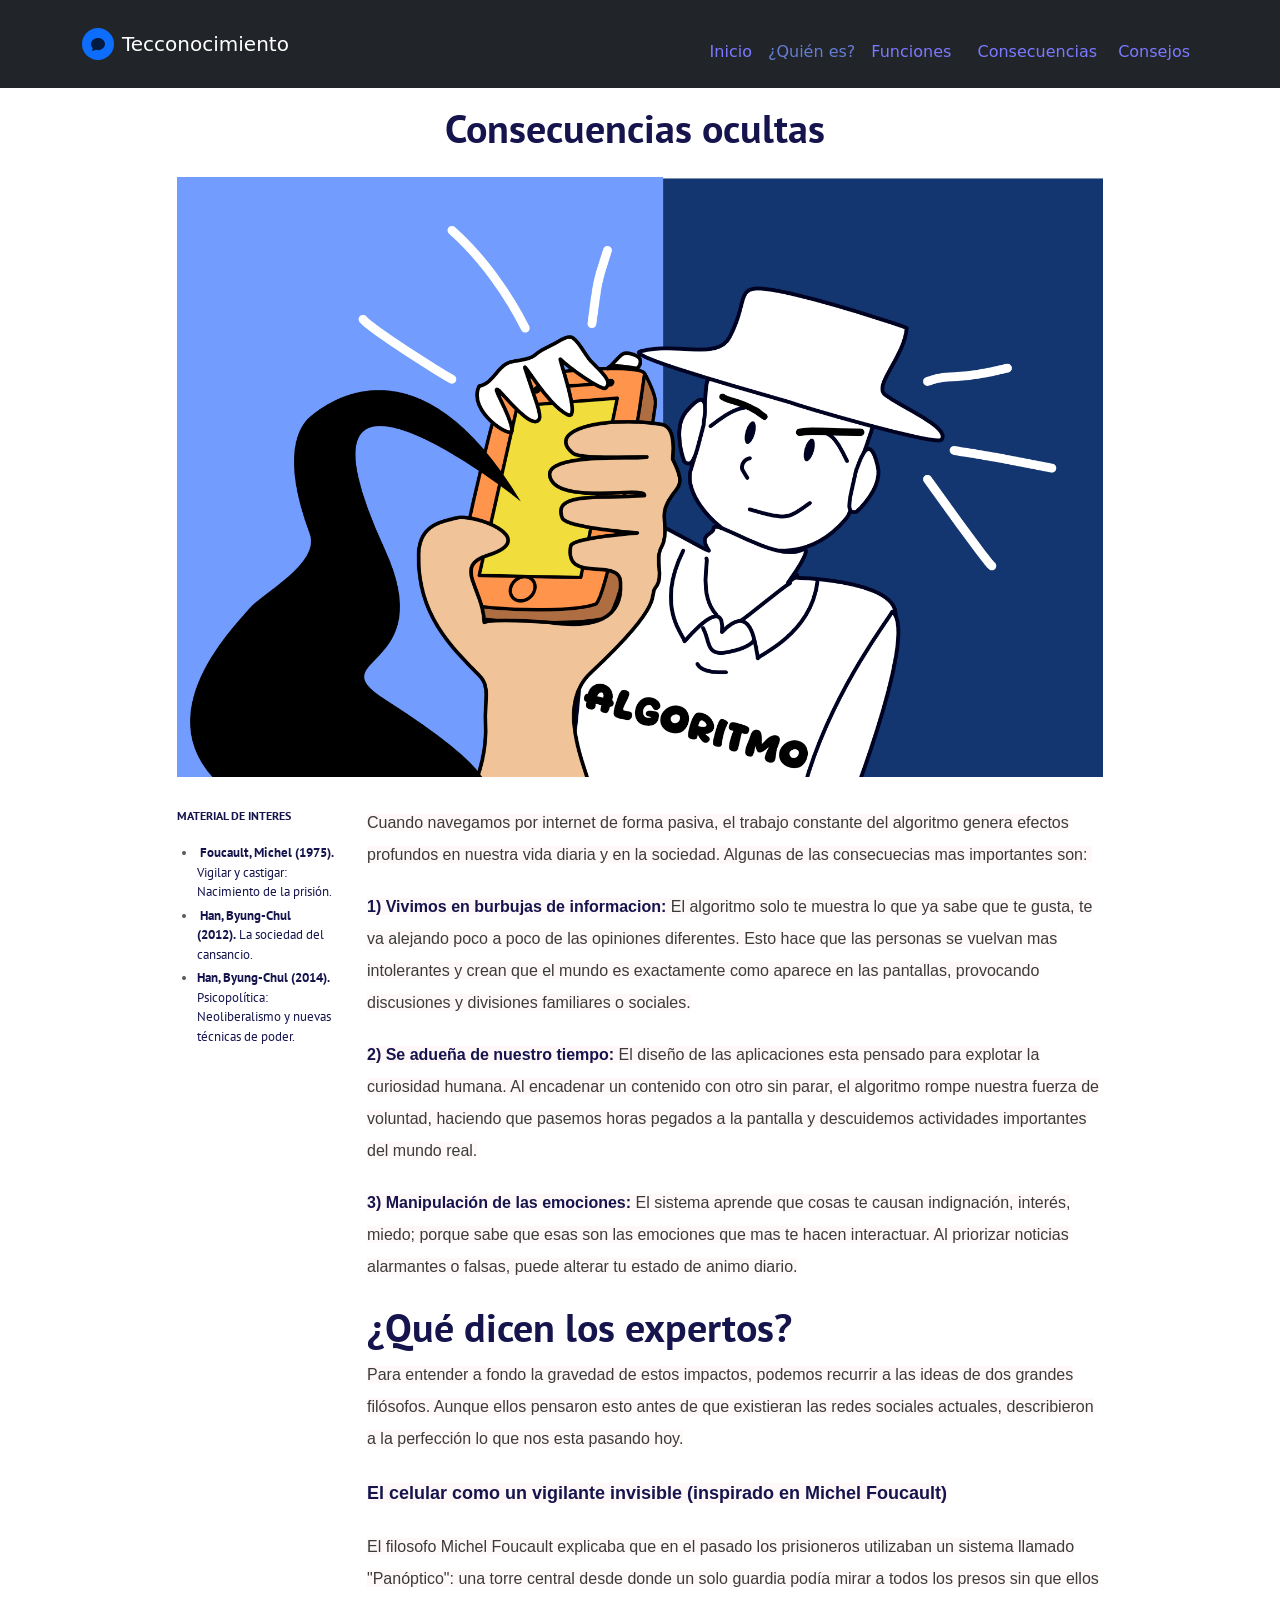
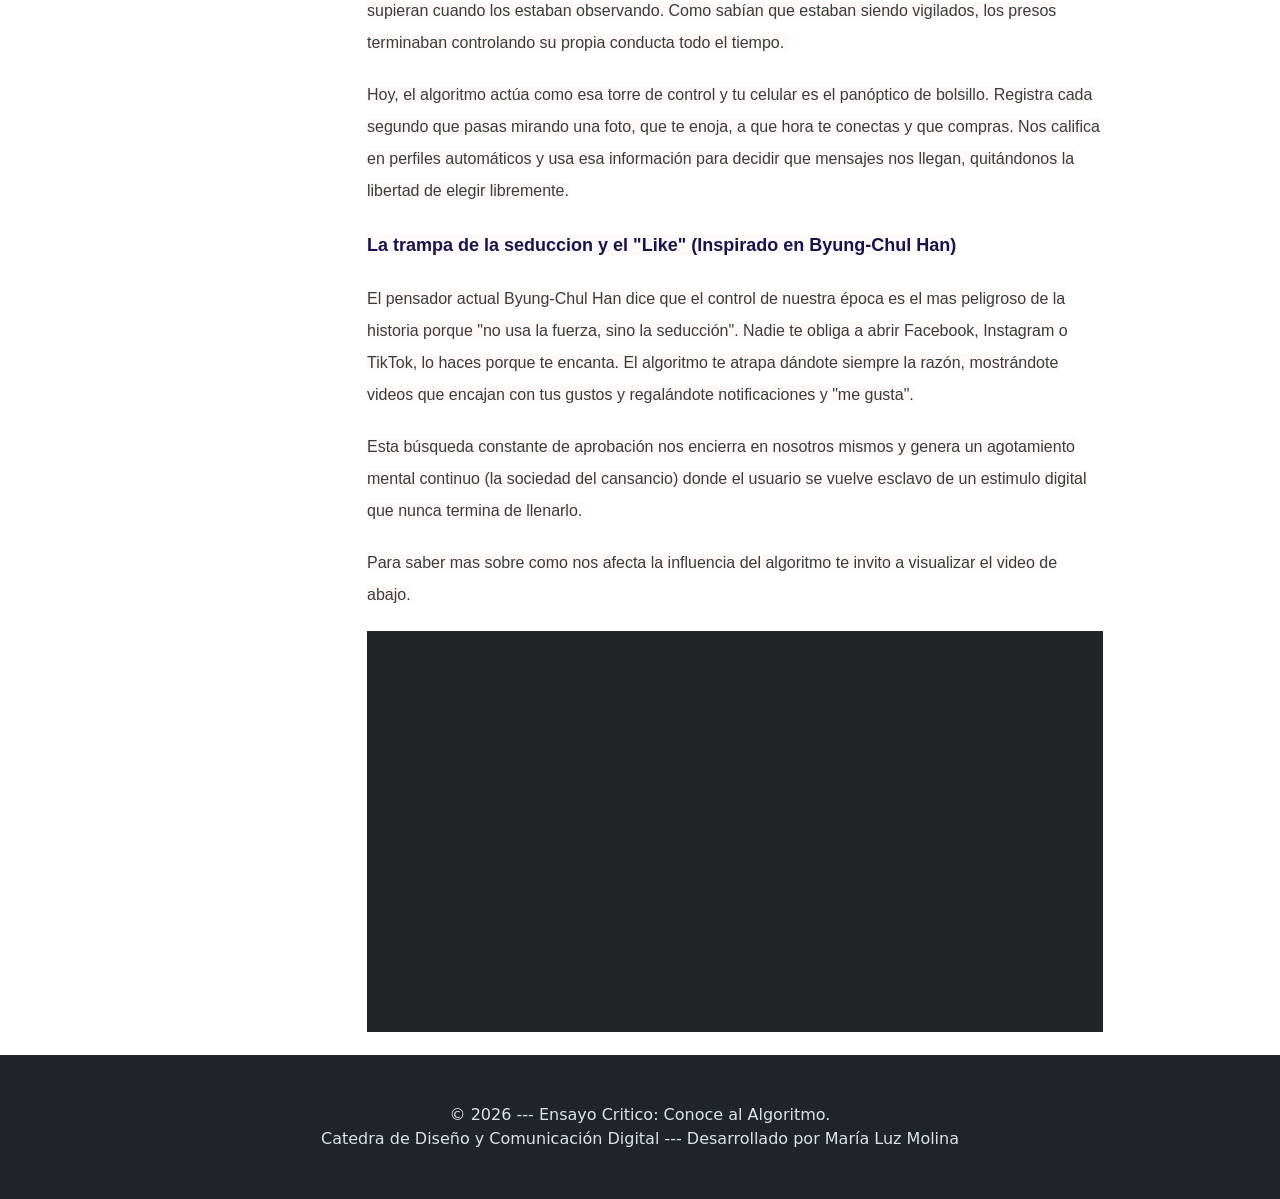
<file: Pag 3.html>
<!DOCTYPE html>
<html data-bs-theme="light" lang="en">

<head>
    <meta charset="utf-8">
    <meta name="viewport" content="width=device-width, initial-scale=1.0, shrink-to-fit=no">
    <title>tp8</title>
    <link rel="apple-touch-icon" type="image/png" sizes="180x180" href="assets/img/fav-180%20(1).png">
    <link rel="icon" type="image/png" sizes="16x16" href="assets/img/fav-16%20(1).png">
    <link rel="icon" type="image/png" sizes="32x32" href="assets/img/fav-32%20(1).png">
    <link rel="icon" type="image/png" sizes="180x180" href="assets/img/fav-180%20(1).png">
    <link rel="icon" type="image/png" sizes="192x192" href="assets/img/fav-192%20(1).png">
    <link rel="icon" type="image/png" sizes="512x512" href="assets/img/fav-512%20(1).png">
    <link rel="stylesheet" href="assets/bootstrap/css/bootstrap.min.css">
    <link rel="stylesheet" href="https://fonts.googleapis.com/css?family=ABeeZee&amp;display=swap">
    <link rel="stylesheet" href="https://fonts.googleapis.com/css?family=Lora&amp;display=swap">
    <link rel="stylesheet" href="https://fonts.googleapis.com/css?family=Noto+Color+Emoji&amp;display=swap">
    <link rel="stylesheet" href="https://fonts.googleapis.com/css?family=PT+Sans&amp;display=swap">
    <link rel="stylesheet" href="assets/css/article-nice.css">
    <link rel="stylesheet" href="assets/css/Carousel-Hero.css">
    <link rel="stylesheet" href="assets/css/Navbar-Right-Links-Dark-icons.css">
    <link rel="stylesheet" href="assets/css/Responsive-YouTube-Video-Section-Dark-Centered.css">
</head>

<body class="text-black">
    <nav class="navbar navbar-expand-md bg-dark py-3" data-bs-theme="dark">
        <div class="container"><a class="navbar-brand d-flex align-items-center" href="#"><span class="bs-icon-sm bs-icon-circle bs-icon-primary text-black text-opacity-75 d-flex justify-content-center align-items-center me-2 bs-icon"><svg class="bi bi-chat-fill" xmlns="http://www.w3.org/2000/svg" width="1em" height="1em" fill="currentColor" viewBox="0 0 16 16" style="font-size: 14px;">
                        <path d="M8 15c4.418 0 8-3.134 8-7s-3.582-7-8-7-8 3.134-8 7c0 1.76.743 3.37 1.97 4.6-.097 1.016-.417 2.13-.771 2.966-.079.186.074.394.273.362 2.256-.37 3.597-.938 4.18-1.234A9.06 9.06 0 0 0 8 15"></path>
                    </svg></span><span>Tecconocimiento</span></a><button class="navbar-toggler" data-bs-toggle="collapse" data-bs-target="#navcol-5"><span class="visually-hidden">Toggle navigation</span><span class="navbar-toggler-icon"></span></button>
            <div class="collapse navbar-collapse" id="navcol-5">
                <ul class="navbar-nav ms-auto">
                    <li class="nav-item"><a class="nav-link" href="#"></a><a class="nav-link" href="index.html" target="_blank"><span style="color: rgb(123, 121, 255);">Inicio</span></a></li>
                    <li class="nav-item"><a class="nav-link" href="#"></a><a class="nav-link" href="Pag%201.html" style="text-align: left;" target="_blank"><span style="color: rgb(101, 125, 211);">¿Quién es?</span></a></li>
                    <li class="nav-item"><a class="nav-link" href="#"></a><a class="nav-link" href="Pag%202.html" target="_blank"><span style="color: rgb(123, 121, 255);">Funciones&nbsp;</span></a></li>
                    <li class="nav-item"></li>
                    <li class="nav-item"><a class="nav-link" href="#"></a><a class="nav-link" href="Pag%203.html" target="_blank"><span style="color: rgb(123, 121, 255);">&nbsp;Consecuencias</span></a></li>
                    <li class="nav-item"></li>
                    <li class="nav-item"><a class="nav-link" href="#"></a><a class="nav-link" href="Pag%204.html" target="_blank"><span style="color: rgb(123, 121, 255);">&nbsp;Consejos</span></a></li>
                    <li class="nav-item"></li>
                </ul>
            </div>
        </div>
    </nav>
    <section class="article-dual-column">
        <div class="container">
            <div class="row">
                <div class="col-md-10 offset-md-1">
                    <ul></ul>
                    <h1 class="text-center" id="detaliitehnice-2" style="font-family: 'PT Sans', sans-serif;"><strong><span style="color: rgb(21, 20, 77); background-color: rgb(255, 255, 255);">Consecuencias ocultas&nbsp;</span></strong></h1>
                    <div class="text-center intro">
                        <div style="height: 600px;background: url(&quot;assets/img/%60tp8%20seccion%203.jpg&quot;) center / cover;">
                            <h1 class="text-center" id="inceput-4" style="font-family: 'PT Sans', sans-serif;"></h1>
                        </div>
                        <p class="text-center"> </p>
                    </div>
                </div>
            </div>
            <div class="row">
                <div class="col-md-10 col-lg-3 col-xl-2 offset-md-1">
                    <div class="toc">
                        <p style="font-family: 'PT Sans', sans-serif;"><span style="color: rgb(21, 20, 77);">MATERIAL DE Interes</span></p>
                        <ul>
                            <li id="inceput-2" style="font-family: 'PT Sans', sans-serif;"><strong><span style="color: rgb(21, 20, 77);">&nbsp;Foucault, Michel (1975). </span></strong><span style="color: rgb(21, 20, 77);">Vigilar y castigar: Nacimiento de la prisión.</span><br><a href="#"></a> </li>
                            <li id="detaliitehnice-1" style="font-family: 'PT Sans', sans-serif;"><strong><span style="color: rgb(21, 20, 77);">&nbsp;Han, Byung-Chul (2012).</span></strong><span style="color: rgb(21, 20, 77);">&nbsp;La sociedad del cansancio.</span><a href="#detaliitehnice"></a></li>
                        </ul>
                        <ul>
                            <li id="inceput-3" style="font-family: 'PT Sans', sans-serif;"><strong><span style="color: rgb(21, 20, 77);">Han, Byung-Chul (2014). </span></strong><span style="color: rgb(21, 20, 77);">Psicopolítica: Neoliberalismo y nuevas técnicas de poder.</span><br><a href="#"></a> </li>
                        </ul>
                        <ul></ul>
                    </div>
                    <div class="toc">
                        <ul></ul>
                    </div>
                </div>
                <div class="col-md-10 col-lg-7 col-xl-8 offset-md-1 offset-lg-0">
                    <div class="text">
                        <p class="lh-lg text-black" style="font-family: Roboto, sans-serif;"><span style="color: rgb(59, 59, 59); background-color: rgb(255, 248, 248);">Cuando navegamos por internet de forma pasiva, el trabajo constante del algoritmo genera efectos profundos en nuestra vida diaria y en la sociedad. Algunas de las consecuecias mas importantes son:&nbsp;</span></p>
                        <p class="lh-lg" style="font-family: Roboto, sans-serif;"><strong><span style="color: rgb(21, 20, 77); background-color: rgb(255, 248, 248);">1) Vivimos en burbujas de informacion:</span></strong><span style="color: rgb(59, 59, 59); background-color: rgb(255, 248, 248);"> El algoritmo solo te muestra lo que ya sabe que te gusta, te va alejando poco a poco de las opiniones diferentes. Esto hace que las personas se vuelvan mas intolerantes y crean que el mundo es exactamente como aparece en las pantallas, provocando discusiones y divisiones familiares o sociales.</span></p>
                        <p class="lh-lg" style="font-family: Roboto, sans-serif;"><strong><span style="color: rgb(21, 20, 77); background-color: rgb(255, 248, 248);">2) Se adueña de nuestro tiempo:</span></strong><span style="color: rgb(59, 59, 59); background-color: rgb(255, 248, 248);"> El diseño de las aplicaciones esta pensado para explotar la curiosidad humana. Al encadenar un contenido con otro sin parar, el algoritmo rompe nuestra fuerza de voluntad, haciendo que pasemos horas pegados a la pantalla y descuidemos actividades importantes del mundo real.</span></p>
                        <p class="lh-lg" style="font-family: Roboto, sans-serif;"><strong><span style="color: rgb(21, 20, 77); background-color: rgb(255, 248, 248);">3) Manipulación de las emociones:</span></strong><span style="color: rgb(59, 59, 59); background-color: rgb(255, 248, 248);"> El sistema aprende que cosas te causan indignación, interés, miedo; porque sabe que esas son las emociones que mas te hacen interactuar. Al priorizar noticias alarmantes o falsas, puede alterar tu estado de animo diario.</span></p>
                        <h1 id="detaliitehnice-3" style="font-family: 'PT Sans', sans-serif;"><strong><span style="color: rgb(21, 20, 77); background-color: rgb(255, 255, 255);">¿Qué dicen los expertos?&nbsp;</span></strong></h1>
                        <p class="lh-lg text-black" style="font-family: Roboto, sans-serif;"><span style="color: rgb(59, 59, 59); background-color: rgb(255, 248, 248);">Para entender a fondo la gravedad de estos impactos, podemos recurrir a las ideas de dos grandes filósofos. Aunque ellos pensaron esto antes de que existieran las redes sociales actuales, describieron a la perfección lo que nos esta pasando hoy.</span></p>
                        <p class="lh-lg" style="font-family: Roboto, sans-serif;font-size: 18px;"><strong><span style="color: rgb(21, 20, 77); background-color: rgb(255, 248, 248);">El celular como un vigilante invisible (inspirado en Michel Foucault)</span></strong></p>
                        <p class="lh-lg text-black" style="font-family: Roboto, sans-serif;"><span style="color: rgb(59, 59, 59); background-color: rgb(255, 248, 248);">El filosofo Michel Foucault explicaba que en el pasado los prisioneros utilizaban un sistema llamado "Panóptico": una torre central desde donde un solo guardia podía mirar a todos los presos sin que ellos supieran cuando los estaban observando. Como sabían que estaban siendo vigilados, los presos terminaban controlando su propia conducta todo el tiempo.&nbsp;</span></p>
                        <p class="lh-lg text-black" style="font-family: Roboto, sans-serif;"><span style="color: rgb(59, 59, 59); background-color: rgb(255, 248, 248);">Hoy, el algoritmo actúa como esa torre de control y tu celular es el panóptico de bolsillo. Registra cada segundo que pasas mirando una foto, que te enoja, a que hora te conectas y que compras. Nos califica en perfiles automáticos y usa esa información para decidir que mensajes nos llegan, quitándonos la libertad de elegir libremente.</span></p>
                        <p class="lh-lg" style="font-family: Roboto, sans-serif;font-size: 18px;"><strong><span style="color: rgb(21, 20, 77); background-color: rgb(255, 248, 248);">La trampa de la seduccion y el "Like" (Inspirado en Byung-Chul Han)</span></strong></p>
                        <p class="lh-lg text-black" style="font-family: Roboto, sans-serif;"><span style="color: rgb(59, 59, 59); background-color: rgb(255, 248, 248);">El pensador actual Byung-Chul Han dice que el control de nuestra época es el mas peligroso de la historia porque "no usa la fuerza, sino la seducción". Nadie te obliga a abrir Facebook, Instagram o TikTok, lo haces porque te encanta. El algoritmo te atrapa dándote siempre la razón, mostrándote videos que encajan con tus gustos y regalándote notificaciones y "me gusta".</span></p>
                        <p class="lh-lg text-black" style="font-family: Roboto, sans-serif;"><span style="color: rgb(59, 59, 59); background-color: rgb(255, 248, 248);">Esta búsqueda constante de aprobación nos encierra en nosotros mismos y genera un agotamiento mental continuo (la sociedad del cansancio) donde el usuario se vuelve esclavo de un estimulo digital que nunca termina de llenarlo.</span></p>
                        <p class="lh-lg text-black" style="font-family: Roboto, sans-serif;"><span style="color: rgb(59, 59, 59); background-color: rgb(255, 248, 248);">Para saber mas sobre como nos afecta la influencia del algoritmo te invito a visualizar el video de abajo.</span></p>
                        <section class="clean-block clean-info dark">
                            <div class="container">
                                <div class="videoWrapper"><iframe allowfullscreen="" frameborder="0" src="https://www.youtube.com/embed/-y6upOpSpXo" class="embed-responsive-item" width="100%" height="auto"></iframe></div>
                            </div>
                        </section>
                    </div>
                </div>
                <div class="col-md-10 col-lg-7 col-xxl-8 offset-md-1 offset-lg-0" style="margin-top: 23px;">
                    <div class="text"></div>
                </div>
            </div>
        </div>
    </section>
    <footer class="text-center bg-body" data-bs-theme="dark">
        <div class="container py-4 py-lg-5">
            <p class="text-body mb-0">&nbsp;© 2026 --- Ensayo Critico: Conoce al Algoritmo.&nbsp;</p>
            <p class="text-body mb-0">Catedra de Diseño y Comunicación Digital --- Desarrollado por María Luz Molina</p>
        </div>
    </footer>
    <script src="assets/bootstrap/js/bootstrap.min.js"></script>
</body>

</html>
</file>
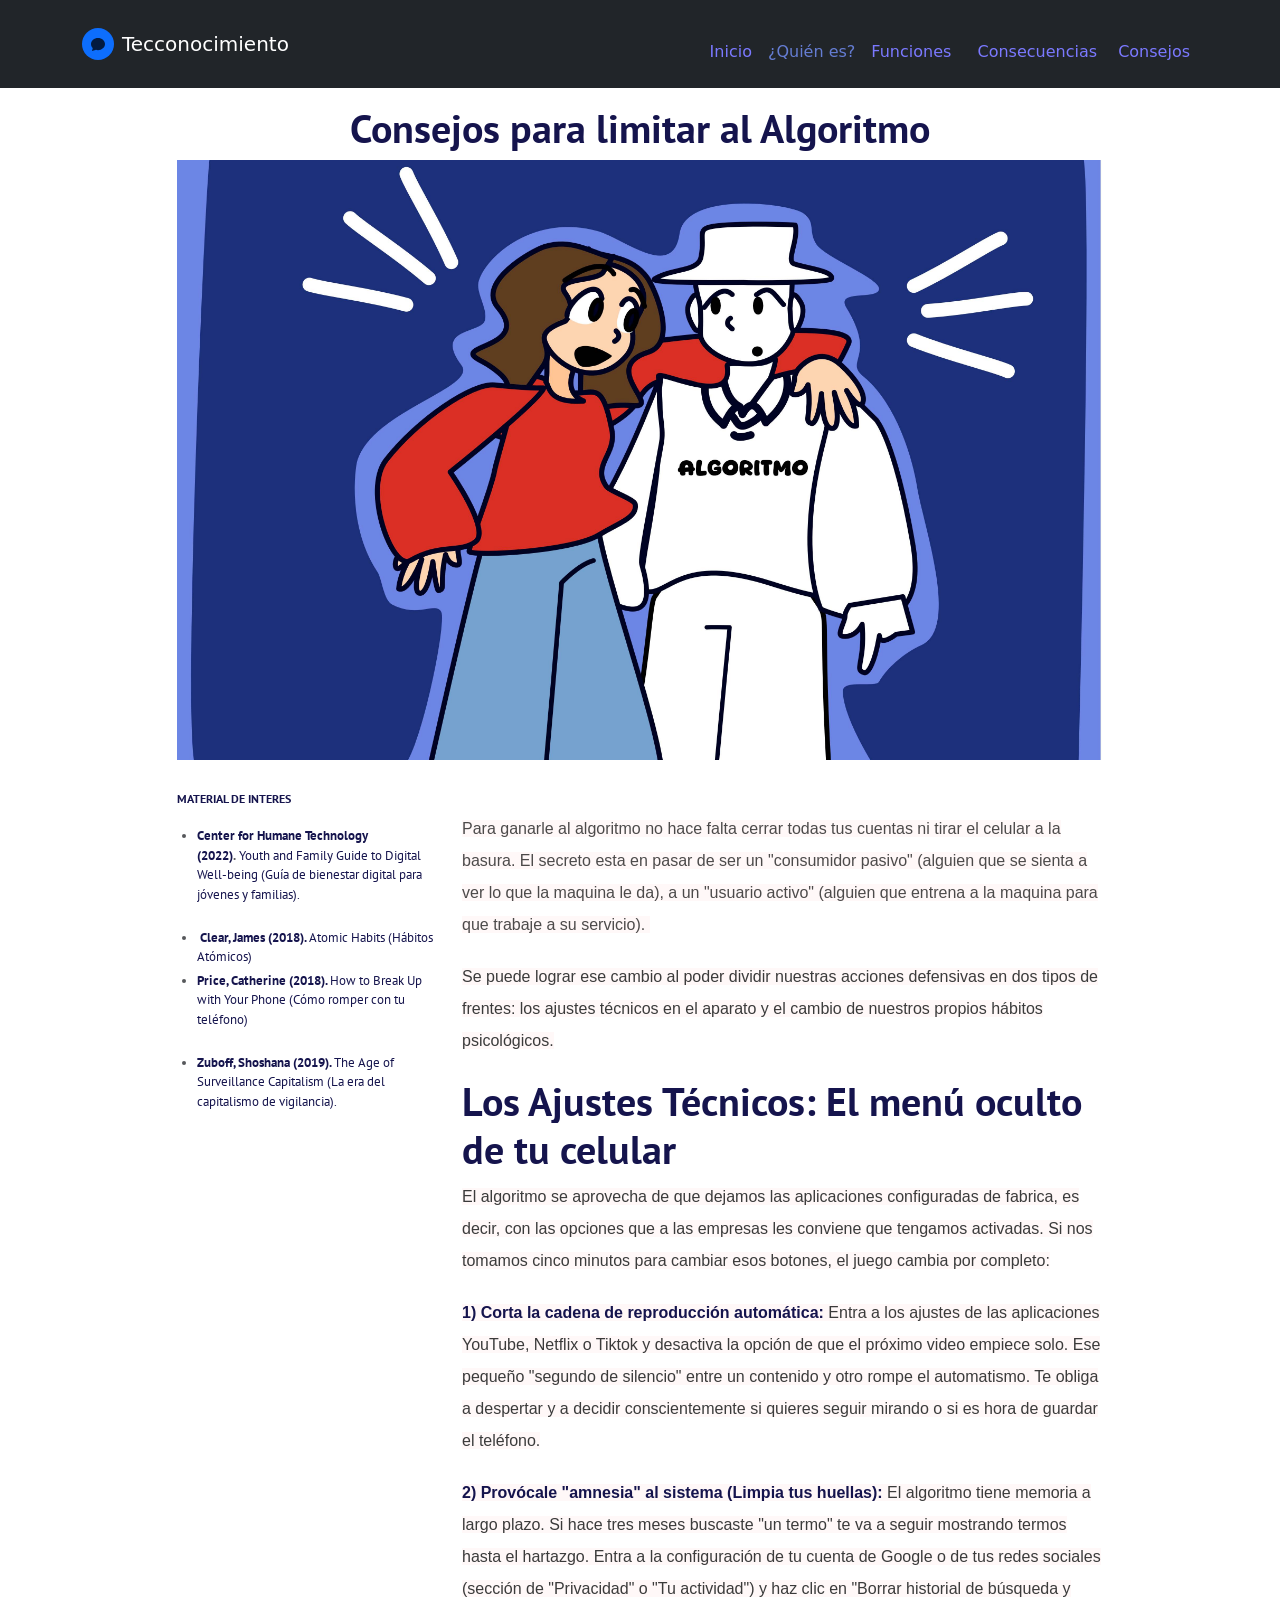
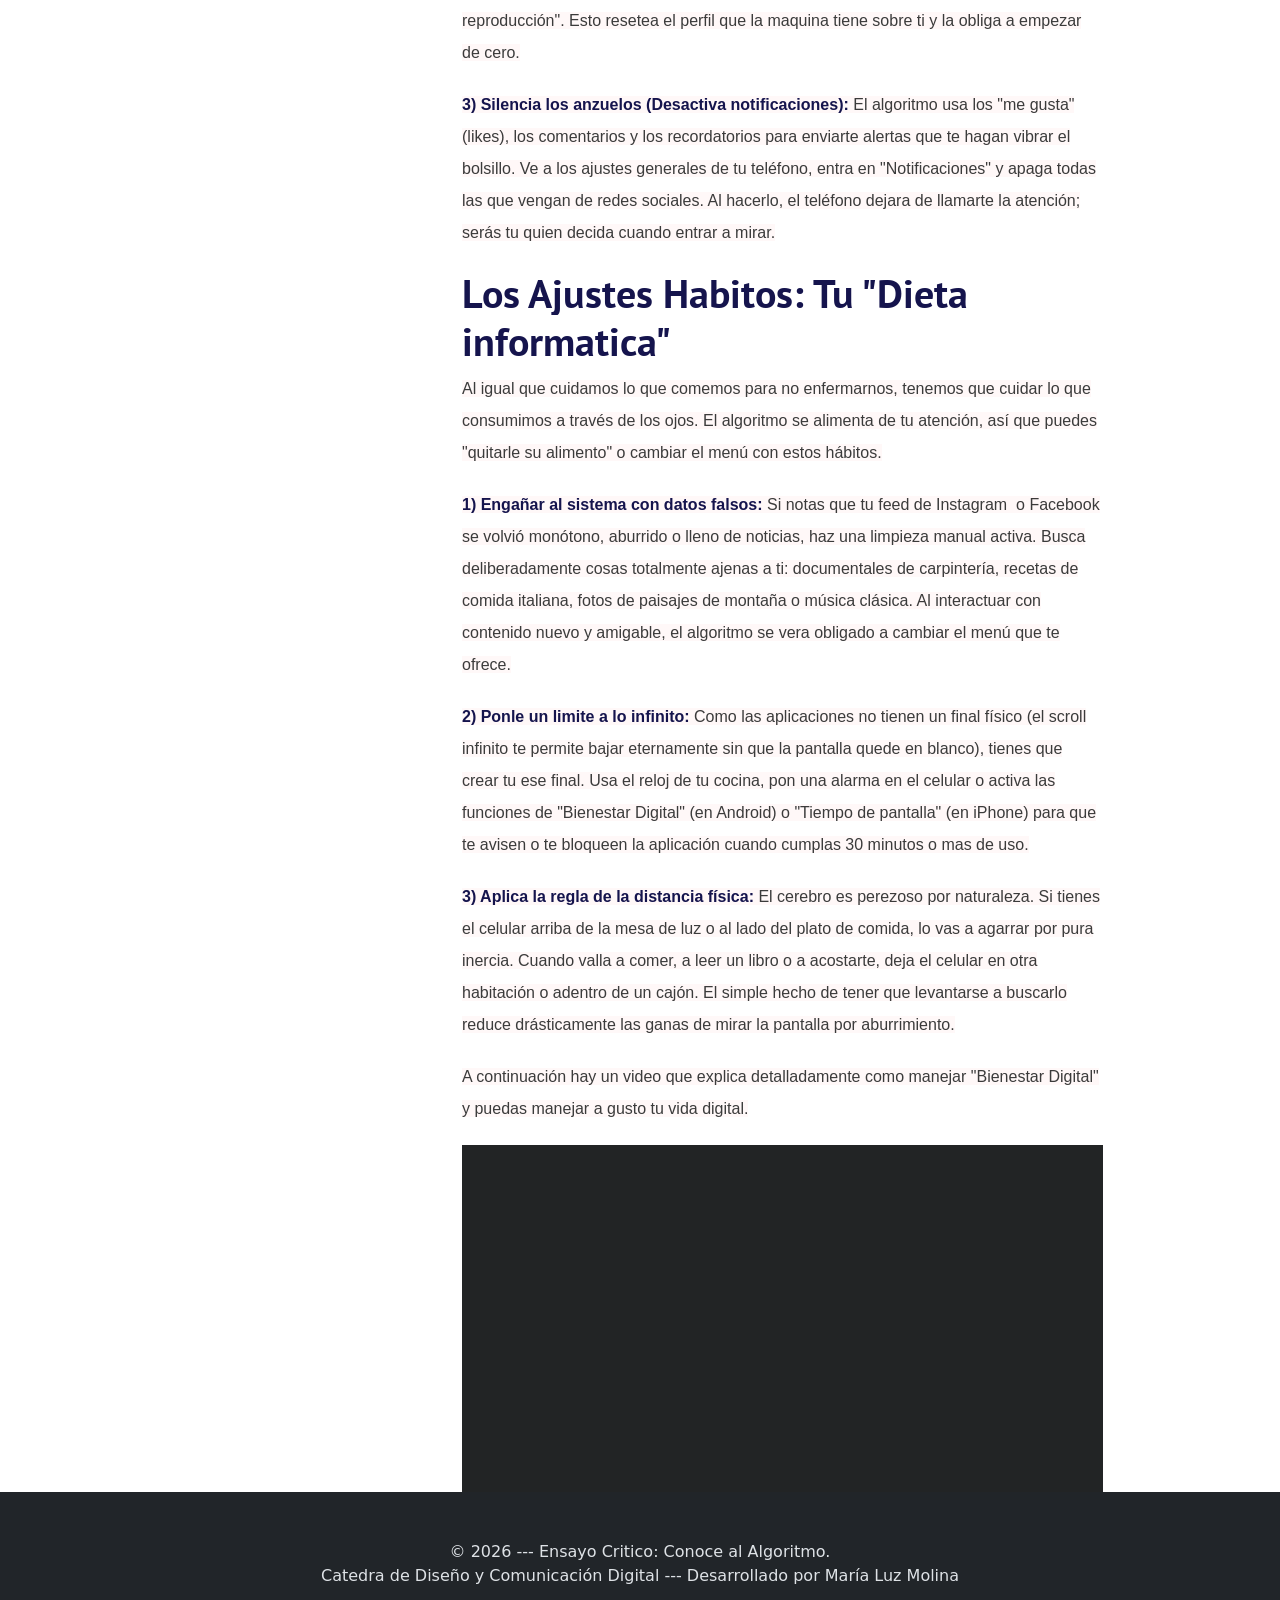
<file: Pag 4.html>
<!DOCTYPE html>
<html data-bs-theme="light" lang="en">

<head>
    <meta charset="utf-8">
    <meta name="viewport" content="width=device-width, initial-scale=1.0, shrink-to-fit=no">
    <title>tp8</title>
    <link rel="apple-touch-icon" type="image/png" sizes="180x180" href="assets/img/fav-180%20(1).png">
    <link rel="icon" type="image/png" sizes="16x16" href="assets/img/fav-16%20(1).png">
    <link rel="icon" type="image/png" sizes="32x32" href="assets/img/fav-32%20(1).png">
    <link rel="icon" type="image/png" sizes="180x180" href="assets/img/fav-180%20(1).png">
    <link rel="icon" type="image/png" sizes="192x192" href="assets/img/fav-192%20(1).png">
    <link rel="icon" type="image/png" sizes="512x512" href="assets/img/fav-512%20(1).png">
    <link rel="stylesheet" href="assets/bootstrap/css/bootstrap.min.css">
    <link rel="stylesheet" href="https://fonts.googleapis.com/css?family=ABeeZee&amp;display=swap">
    <link rel="stylesheet" href="https://fonts.googleapis.com/css?family=Lora&amp;display=swap">
    <link rel="stylesheet" href="https://fonts.googleapis.com/css?family=Noto+Color+Emoji&amp;display=swap">
    <link rel="stylesheet" href="https://fonts.googleapis.com/css?family=PT+Sans&amp;display=swap">
    <link rel="stylesheet" href="assets/css/article-nice.css">
    <link rel="stylesheet" href="assets/css/Carousel-Hero.css">
    <link rel="stylesheet" href="assets/css/Navbar-Right-Links-Dark-icons.css">
    <link rel="stylesheet" href="assets/css/Responsive-YouTube-Video-Section-Dark-Centered.css">
</head>

<body>
    <nav class="navbar navbar-expand-md bg-dark py-3" data-bs-theme="dark">
        <div class="container"><a class="navbar-brand d-flex align-items-center" href="#"><span class="bs-icon-sm bs-icon-circle bs-icon-primary text-black text-opacity-75 d-flex justify-content-center align-items-center me-2 bs-icon"><svg class="bi bi-chat-fill" xmlns="http://www.w3.org/2000/svg" width="1em" height="1em" fill="currentColor" viewBox="0 0 16 16" style="font-size: 14px;">
                        <path d="M8 15c4.418 0 8-3.134 8-7s-3.582-7-8-7-8 3.134-8 7c0 1.76.743 3.37 1.97 4.6-.097 1.016-.417 2.13-.771 2.966-.079.186.074.394.273.362 2.256-.37 3.597-.938 4.18-1.234A9.06 9.06 0 0 0 8 15"></path>
                    </svg></span><span>Tecconocimiento</span></a><button class="navbar-toggler" data-bs-toggle="collapse" data-bs-target="#navcol-1"><span class="visually-hidden">Toggle navigation</span><span class="navbar-toggler-icon"></span></button>
            <div class="collapse navbar-collapse" id="navcol-1">
                <ul class="navbar-nav ms-auto">
                    <li class="nav-item"><a class="nav-link" href="#"></a><a class="nav-link" href="index.html" target="_blank"><span style="color: rgb(123, 121, 255);">Inicio</span></a></li>
                    <li class="nav-item"><a class="nav-link" href="#"></a><a class="nav-link" href="Pag%201.html" style="text-align: left;" target="_blank"><span style="color: rgb(101, 125, 211);">¿Quién es?</span></a></li>
                    <li class="nav-item"><a class="nav-link" href="#"></a><a class="nav-link" href="Pag%202.html" target="_blank"><span style="color: rgb(123, 121, 255);">Funciones&nbsp;</span></a></li>
                    <li class="nav-item"></li>
                    <li class="nav-item"><a class="nav-link" href="#"></a><a class="nav-link" href="Pag%203.html" target="_blank"><span style="color: rgb(123, 121, 255);">&nbsp;Consecuencias</span></a></li>
                    <li class="nav-item"></li>
                    <li class="nav-item"><a class="nav-link" href="#"></a><a class="nav-link" href="Pag%204.html" target="_blank"><span style="color: rgb(123, 121, 255);">&nbsp;Consejos</span></a></li>
                    <li class="nav-item"></li>
                </ul>
            </div>
        </div>
    </nav>
    <section class="article-dual-column">
        <div class="container">
            <div class="row">
                <div class="col-md-10 col-xxl-10 offset-md-1">
                    <div></div>
                    <h1 class="text-center" id="detaliitehnice-5" style="font-family: 'PT Sans', sans-serif;"></h1>
                    <ul></ul>
                    <div></div>
                    <h1 class="text-center" id="detaliitehnice-4" style="font-family: 'PT Sans', sans-serif;"><strong><span style="color: rgb(21, 20, 77);">Consejos para limitar al Algoritmo</span></strong></h1>
                    <div style="height: 600px;background: url(&quot;assets/img/%60tp8%20seccion%204jpg.jpg&quot;) center / cover;">
                        <h1 class="text-center" id="inceput-1" style="font-family: 'PT Sans', sans-serif;"></h1>
                    </div>
                    <div class="text-center intro">
                        <section></section>
                        <p class="text-center"> </p>
                    </div>
                </div>
            </div>
            <div class="row">
                <div class="col-md-10 col-lg-3 col-xxl-2 offset-md-1 pt-xxl-0">
                    <div class="toc">
                        <ul></ul>
                        <p style="font-family: 'PT Sans', sans-serif;"><span style="color: rgb(21, 20, 77);">MATERIAL DE Interes</span></p>
                        <ul>
                            <li id="inceput-5" style="font-family: 'PT Sans', sans-serif;"><strong><span style="color: rgb(21, 20, 77);">Center for Humane Technology (2022)</span><span style="color: rgb(86, 88, 91);">.</span></strong><span style="color: rgb(21, 20, 77);">&nbsp;Youth and Family Guide to Digital Well-being (Guía de bienestar digital para jóvenes y familias).&nbsp;</span><br><br><a href="#"></a> </li>
                            <li id="detaliitehnice-6" style="font-family: 'PT Sans', sans-serif;"><strong><span style="color: rgb(21, 20, 77);">&nbsp;Clear, James (2018).&nbsp;</span></strong><span style="color: rgb(21, 20, 77);">Atomic Habits (Hábitos Atómicos)</span><br><a href="#detaliitehnice"></a></li>
                            <li id="inceput-6" style="font-family: 'PT Sans', sans-serif;"><strong><span style="color: rgb(21, 20, 77);">Price, Catherine (2018).&nbsp;</span></strong><span style="color: rgb(21, 20, 77);">How to Break Up with Your Phone (Cómo romper con tu teléfono)</span><br><br><a href="#"></a> </li>
                            <li id="inceput-2" style="font-family: 'PT Sans', sans-serif;"><strong><span style="color: rgb(21, 20, 77);">Zuboff, Shoshana (2019).&nbsp;</span></strong><span style="color: rgb(21, 20, 77);">The Age of Surveillance Capitalism (La era del capitalismo de vigilancia).</span><br><br><br><a href="#"></a> </li>
                        </ul>
                        <ul></ul>
                    </div>
                </div>
                <div class="col-md-10 col-lg-7 col-xxl-8 offset-md-1 offset-lg-0" style="margin-top: 23px;">
                    <div class="text">
                        <p class="lh-lg text-black" style="font-family: Roboto, sans-serif;"><span style="color: rgba(0, 0, 0, 0.7); background-color: rgb(255, 248, 248);">Para ganarle al algoritmo no hace falta cerrar todas tus cuentas ni tirar el celular a la basura. El secreto esta en pasar de ser un "consumidor pasivo" (alguien que se sienta a ver lo que la maquina le da), a un "usuario activo" (alguien que entrena a la maquina para que trabaje a su servicio).&nbsp;</span></p>
                        <p class="lh-lg" style="font-family: Roboto, sans-serif;"><span style="color: rgb(59, 59, 59); background-color: rgb(255, 248, 248);">Se puede lograr ese cambio al poder dividir nuestras acciones defensivas en dos tipos de frentes: los ajustes técnicos en el aparato y el cambio de nuestros propios hábitos psicológicos.</span></p>
                        <h1 id="detaliitehnice-2" style="font-family: 'PT Sans', sans-serif;"><strong><span style="color: rgb(21, 20, 77); background-color: rgb(255, 255, 255);">Los Ajustes Técnicos: El menú oculto de tu celular</span></strong></h1>
                        <p class="lh-lg" style="font-family: Roboto, sans-serif;"><span style="color: rgb(59, 59, 59); background-color: rgb(255, 248, 248);">El algoritmo se aprovecha de que dejamos las aplicaciones configuradas de fabrica, es decir, con las opciones que a las empresas les conviene que tengamos activadas. Si nos tomamos cinco minutos para cambiar esos botones, el juego cambia por completo:</span></p>
                        <p class="lh-lg" style="font-family: Roboto, sans-serif;"><strong><span style="color: rgb(21, 20, 77); background-color: rgb(255, 248, 248);">1) Corta la cadena de reproducción automática:</span></strong><span style="color: rgb(59, 59, 59); background-color: rgb(255, 248, 248);"> Entra a los ajustes de las aplicaciones YouTube, Netflix o Tiktok y desactiva la opción de que el próximo video empiece solo. Ese pequeño "segundo de silencio" entre un contenido y otro rompe el automatismo. Te obliga a despertar y a decidir conscientemente si quieres seguir mirando o si es hora de guardar el teléfono.</span></p>
                        <p class="lh-lg" style="font-family: Roboto, sans-serif;"><strong><span style="color: rgb(21, 20, 77); background-color: rgb(255, 248, 248);">2) Provócale "amnesia" al sistema (Limpia tus huellas):</span></strong><span style="color: rgb(59, 59, 59); background-color: rgb(255, 248, 248);"> El algoritmo tiene memoria a largo plazo. Si hace tres meses buscaste "un termo" te va a seguir mostrando termos hasta el hartazgo. Entra a la configuración de tu cuenta de Google o de tus redes sociales (sección de "Privacidad" o "Tu actividad") y haz clic en "Borrar historial de búsqueda y reproducción". Esto resetea el perfil que la maquina tiene sobre ti y la obliga a empezar de cero.</span></p>
                        <p class="lh-lg" style="font-family: Roboto, sans-serif;"><strong><span style="color: rgb(21, 20, 77); background-color: rgb(255, 248, 248);">3) Silencia los anzuelos (Desactiva notificaciones):</span></strong><span style="color: rgb(59, 59, 59); background-color: rgb(255, 248, 248);"> El algoritmo usa los "me gusta" (likes), los comentarios y los recordatorios para enviarte alertas que te hagan vibrar el bolsillo. Ve a los ajustes generales de tu teléfono, entra en "Notificaciones" y apaga todas las que vengan de redes sociales. Al hacerlo, el teléfono dejara de llamarte la atención; serás tu quien decida cuando entrar a mirar.</span></p>
                        <h1 id="detaliitehnice-3" style="font-family: 'PT Sans', sans-serif;"><strong><span style="color: rgb(21, 20, 77); background-color: rgb(255, 255, 255);">Los Ajustes Habitos: Tu "Dieta informatica"</span></strong></h1>
                        <p class="lh-lg" style="font-family: Roboto, sans-serif;"><span style="color: rgb(59, 59, 59); background-color: rgb(255, 248, 248);">Al igual que cuidamos lo que comemos para no enfermarnos, tenemos que cuidar lo que consumimos a través de los ojos. El algoritmo se alimenta de tu atención, así que puedes "quitarle su alimento" o cambiar el menú con estos hábitos.</span></p>
                        <p class="lh-lg" style="font-family: Roboto, sans-serif;"><strong><span style="color: rgb(21, 20, 77); background-color: rgb(255, 248, 248);">1) Engañar al sistema con datos falsos:</span></strong><span style="color: rgb(59, 59, 59); background-color: rgb(255, 248, 248);">&nbsp;Si notas que tu feed de Instagram&nbsp; o Facebook se volvió monótono, aburrido o lleno de noticias, haz una limpieza manual activa. Busca deliberadamente cosas totalmente ajenas a ti: documentales de carpintería, recetas de comida italiana, fotos de paisajes de montaña o música clásica. Al interactuar con contenido nuevo y amigable, el algoritmo se vera obligado a cambiar el menú que te ofrece.</span></p>
                        <p class="lh-lg" style="font-family: Roboto, sans-serif;"><strong><span style="color: rgb(21, 20, 77); background-color: rgb(255, 248, 248);">2) Ponle un limite a lo infinito:</span></strong><span style="color: rgb(59, 59, 59); background-color: rgb(255, 248, 248);">&nbsp;Como las aplicaciones no tienen un final físico (el scroll infinito te permite bajar eternamente sin que la pantalla quede en blanco), tienes que crear tu ese final. Usa el reloj de tu cocina, pon una alarma en el celular o activa las funciones de "Bienestar Digital" (en Android) o "Tiempo de pantalla" (en iPhone) para que te avisen o te bloqueen la aplicación cuando cumplas 30 minutos o mas de uso.</span></p>
                        <p class="lh-lg" style="font-family: Roboto, sans-serif;"><strong><span style="color: rgb(21, 20, 77); background-color: rgb(255, 248, 248);">3) Aplica la regla de la distancia física:</span></strong><span style="color: rgb(59, 59, 59); background-color: rgb(255, 248, 248);">&nbsp;El cerebro es perezoso por naturaleza. Si tienes el celular arriba de la mesa de luz o al lado del plato de comida, lo vas a agarrar por pura inercia. Cuando valla a comer, a leer un libro o a acostarte, deja el celular en otra habitación o adentro de un cajón. El simple hecho de tener que levantarse a buscarlo reduce drásticamente las ganas de mirar la pantalla por aburrimiento.</span></p>
                        <p class="lh-lg" style="font-family: Roboto, sans-serif;"><span style="color: rgb(59, 59, 59); background-color: rgb(255, 248, 248);">A continuación hay un video que explica detalladamente como manejar "Bienestar Digital" y puedas manejar a gusto tu vida digital.</span></p>
                        <section class="clean-block clean-info dark">
                            <div class="container">
                                <div class="videoWrapper"><iframe allowfullscreen="" frameborder="0" src="https://www.youtube.com/embed/ETKD0K1EK4w" class="embed-responsive-item" width="100%" height="auto"></iframe></div>
                            </div>
                        </section>
                        <section class="clean-block clean-info dark"></section>
                    </div>
                </div>
            </div>
        </div>
    </section>
    <footer class="text-center bg-body" data-bs-theme="dark">
        <div class="container py-4 py-lg-5">
            <p class="text-body mb-0">&nbsp;© 2026 --- Ensayo Critico: Conoce al Algoritmo.&nbsp;</p>
            <p class="text-body mb-0">Catedra de Diseño y Comunicación Digital --- Desarrollado por María Luz Molina</p>
        </div>
    </footer>
    <script src="assets/bootstrap/js/bootstrap.min.js"></script>
</body>

</html>
</file>
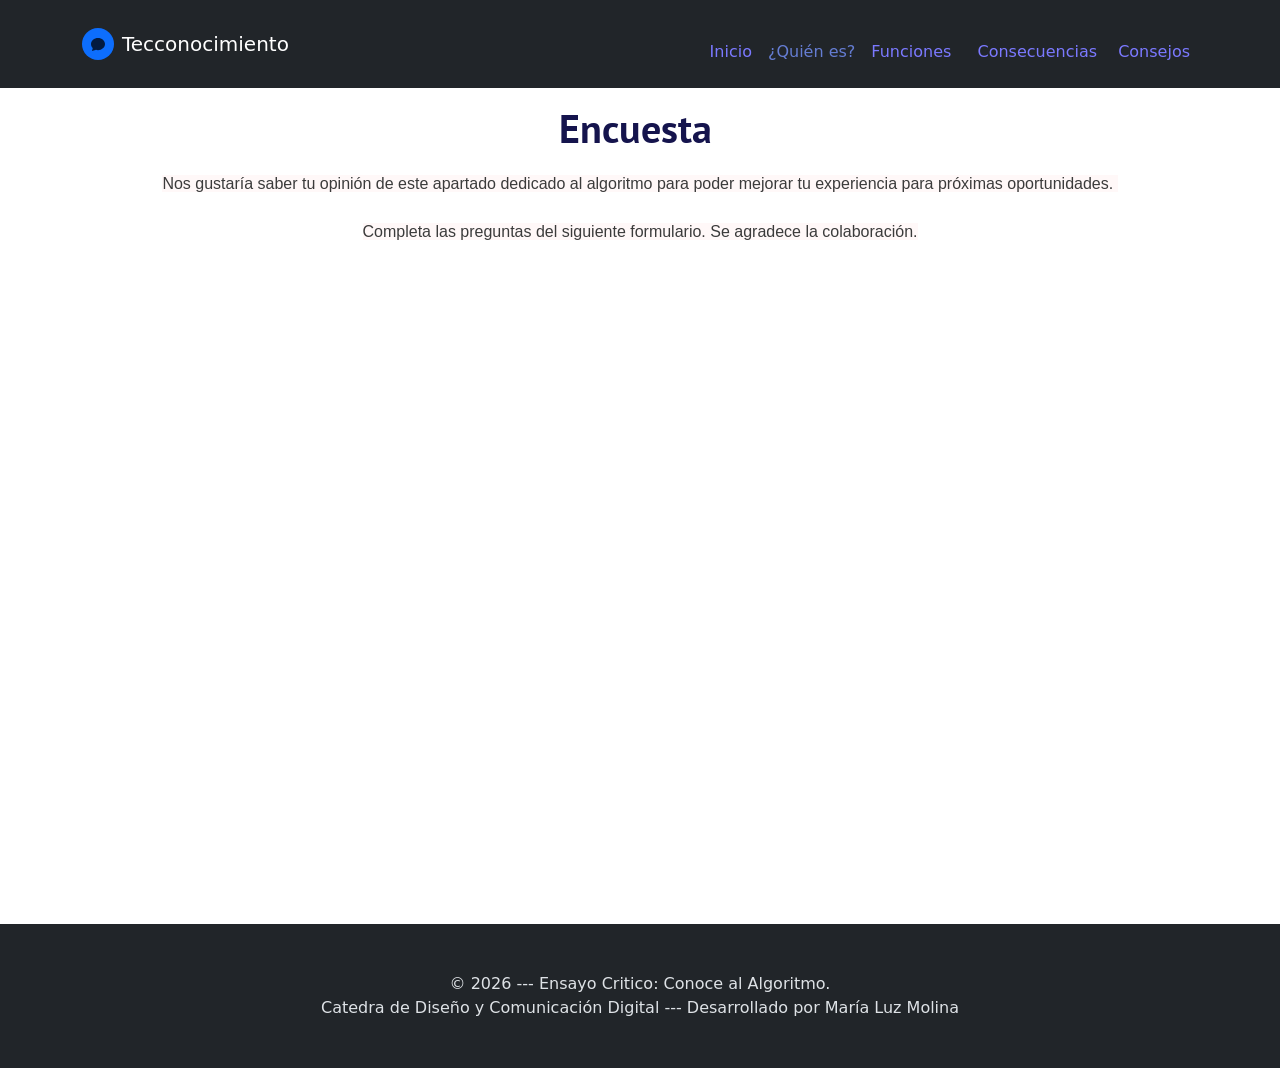
<file: Pag 5.html>
<!DOCTYPE html>
<html data-bs-theme="light" lang="en">

<head>
    <meta charset="utf-8">
    <meta name="viewport" content="width=device-width, initial-scale=1.0, shrink-to-fit=no">
    <title>tp8</title>
    <link rel="apple-touch-icon" type="image/png" sizes="180x180" href="assets/img/fav-180%20(1).png">
    <link rel="icon" type="image/png" sizes="16x16" href="assets/img/fav-16%20(1).png">
    <link rel="icon" type="image/png" sizes="32x32" href="assets/img/fav-32%20(1).png">
    <link rel="icon" type="image/png" sizes="180x180" href="assets/img/fav-180%20(1).png">
    <link rel="icon" type="image/png" sizes="192x192" href="assets/img/fav-192%20(1).png">
    <link rel="icon" type="image/png" sizes="512x512" href="assets/img/fav-512%20(1).png">
    <link rel="stylesheet" href="assets/bootstrap/css/bootstrap.min.css">
    <link rel="stylesheet" href="https://fonts.googleapis.com/css?family=ABeeZee&amp;display=swap">
    <link rel="stylesheet" href="https://fonts.googleapis.com/css?family=Lora&amp;display=swap">
    <link rel="stylesheet" href="https://fonts.googleapis.com/css?family=Noto+Color+Emoji&amp;display=swap">
    <link rel="stylesheet" href="https://fonts.googleapis.com/css?family=PT+Sans&amp;display=swap">
    <link rel="stylesheet" href="assets/css/article-nice.css">
    <link rel="stylesheet" href="assets/css/Carousel-Hero.css">
    <link rel="stylesheet" href="assets/css/Navbar-Right-Links-Dark-icons.css">
    <link rel="stylesheet" href="assets/css/Responsive-YouTube-Video-Section-Dark-Centered.css">
</head>

<body>
    <nav class="navbar navbar-expand-md bg-dark py-3" data-bs-theme="dark">
        <div class="container"><a class="navbar-brand d-flex align-items-center" href="#"><span class="bs-icon-sm bs-icon-circle bs-icon-primary text-black text-opacity-75 d-flex justify-content-center align-items-center me-2 bs-icon"><svg class="bi bi-chat-fill" xmlns="http://www.w3.org/2000/svg" width="1em" height="1em" fill="currentColor" viewBox="0 0 16 16" style="font-size: 14px;">
                        <path d="M8 15c4.418 0 8-3.134 8-7s-3.582-7-8-7-8 3.134-8 7c0 1.76.743 3.37 1.97 4.6-.097 1.016-.417 2.13-.771 2.966-.079.186.074.394.273.362 2.256-.37 3.597-.938 4.18-1.234A9.06 9.06 0 0 0 8 15"></path>
                    </svg></span><span>Tecconocimiento</span></a><button class="navbar-toggler" data-bs-toggle="collapse" data-bs-target="#navcol-1"><span class="visually-hidden">Toggle navigation</span><span class="navbar-toggler-icon"></span></button>
            <div class="collapse navbar-collapse" id="navcol-1">
                <ul class="navbar-nav ms-auto">
                    <li class="nav-item"><a class="nav-link" href="#"></a><a class="nav-link" href="index.html" target="_blank"><span style="color: rgb(123, 121, 255);">Inicio</span></a></li>
                    <li class="nav-item"><a class="nav-link" href="#"></a><a class="nav-link" href="Pag%201.html" style="text-align: left;" target="_blank"><span style="color: rgb(101, 125, 211);">¿Quién es?</span></a></li>
                    <li class="nav-item"><a class="nav-link" href="#"></a><a class="nav-link" href="Pag%202.html" target="_blank"><span style="color: rgb(123, 121, 255);">Funciones&nbsp;</span></a></li>
                    <li class="nav-item"></li>
                    <li class="nav-item"><a class="nav-link" href="#"></a><a class="nav-link" href="Pag%203.html" target="_blank"><span style="color: rgb(123, 121, 255);">&nbsp;Consecuencias</span></a></li>
                    <li class="nav-item"></li>
                    <li class="nav-item"><a class="nav-link" href="#"></a><a class="nav-link" href="Pag%204.html" target="_blank"><span style="color: rgb(123, 121, 255);">&nbsp;Consejos</span></a></li>
                    <li class="nav-item"></li>
                </ul>
            </div>
        </div>
    </nav>
    <ul></ul>
    <h1 class="text-center" id="detaliitehnice-2" style="font-family: 'PT Sans', sans-serif;"><strong><span style="color: rgb(21, 20, 77);">Encuesta&nbsp;</span></strong></h1>
    <ul></ul>
    <p class="lh-lg text-center" style="font-family: Roboto, sans-serif;"><span style="color: rgb(59, 59, 59); background-color: rgb(255, 248, 248);">Nos gustaría saber tu opinión de este apartado dedicado al algoritmo para poder mejorar tu experiencia para próximas oportunidades.&nbsp;</span></p>
    <p class="lh-lg text-center" style="font-family: Roboto, sans-serif;"><span style="color: rgb(59, 59, 59); background-color: rgb(255, 248, 248);">Completa las preguntas del siguiente formulario. Se agradece la colaboración.</span><br><br></p>
    <div class="container"><div><div style="width: 100%;"><div style="position: relative; padding-bottom: 56.25%; padding-top: 0; height: 0;"><iframe title="Título 1" frameborder="0" width="1200" height="675" style="position: absolute; top: 0; left: 0; width: 100%; height: 100%;" src="https://docs.google.com/forms/d/e/1FAIpQLSdUh7tKhZwWhrCmQgAppIXAkCwAokrJYfYB3QeJYe3afErdqg/viewform?usp=publish-editor
" allowscriptaccess="always" allowfullscreen="true" scrolling="yes" allownetworking="all"></iframe> </div> </div></div>
        <footer class="text-center bg-body" data-bs-theme="dark"></footer>
    </div>
    <footer class="text-center bg-body" data-bs-theme="dark">
        <div class="container py-4 py-lg-5">
            <p class="text-body mb-0">&nbsp;© 2026 --- Ensayo Critico: Conoce al Algoritmo.&nbsp;</p>
            <p class="text-body mb-0">Catedra de Diseño y Comunicación Digital --- Desarrollado por María Luz Molina</p>
        </div>
    </footer>
    <script src="assets/bootstrap/js/bootstrap.min.js"></script>
</body>

</html>
</file>
<file: assets/css/article-nice.css>
.article-dual-column {
  color: #56585b;
  background-color: #fff;
  font-family: 'Lora', serif;
  font-size: 14px;
}

.article-dual-column .intro {
  font-size: 16px;
  margin: 0 auto 30px;
}

.article-dual-column .intro h1 {
  font-size: 32px;
  margin-bottom: 15px;
  padding-top: 20px;
  line-height: 1.5;
  color: inherit;
  margin-top: 25px;
}

.article-dual-column .intro p {
  color: #929292;
  font-size: 12px;
}

.article-dual-column .intro img {
  margin-top: 25px;
}

.article-dual-column .text p {
  margin-bottom: 20px;
  line-height: 1.45;
}

@media (min-width:768px) {
  .article-dual-column .text p {
    font-size: 16px;
  }
}

.article-dual-column .text h2 {
  margin-top: 28px;
  margin-bottom: 20px;
  line-height: 1.45;
  font-size: 16px;
  font-weight: bold;
  color: #333;
}

@media (min-width:768px) {
  .article-dual-column .text h2 {
    font-size: 20px;
  }
}

.article-dual-column .text figure {
  text-align: center;
  margin-top: 30px;
  margin-bottom: 20px;
}

.article-dual-column .text figure img {
  margin-bottom: 12px;
  max-width: 100%;
}

@media (max-width:767px) {
  .article-dual-column .toc {
    border: 1px solid #d3d3d3;
    padding: 20px 0 15px;
    margin-bottom: 20px;
    border-width: 1px 0;
  }
}

.article-dual-column .toc p {
  text-transform: uppercase;
  font-size: 12px;
  font-weight: bold;
}

.article-dual-column .toc ul {
  padding-left: 20px;
  font-size: 13px;
  margin-bottom: 0;
}

.article-dual-column .toc li {
  padding: 2px 0;
}

.article-dual-column .toc a {
  color: inherit;
}

* {
  box-sizing: border-box;
}

li {
}

body {
}

body {
}
</file>
<file: assets/css/Carousel-Hero.css>
div.jumbotron.carousel-hero {
  color: #fff;
  text-align: center;
  background-size: cover;
  background-position: center;
  padding-top: 100px;
  padding-bottom: 100px;
  margin-bottom: 0;
}

div.jumbotron.hero-nature {
  background-image: url('../../assets/img/hero-background-nature.jpg');
}

div.jumbotron.hero-photography {
  background-image: url('../../assets/img/hero-background-photography.jpg');
}

div.jumbotron.hero-technology {
  background-image: url('../../assets/img/hero-background-technology.jpg');
}

h1.hero-title, h2.hero-title, h3.hero-title {
  text-shadow: 0 3px 3px rgba(0,0,0,0.4);
  color: #fff;
}

p.hero-subtitle {
  max-width: 600px;
  margin: 25px auto;
  padding: 10px 15px;
  color: #fff;
}
</file>
<file: assets/css/Navbar-Right-Links-Dark-icons.css>
.bs-icon {
  --bs-icon-size: .75rem;
  display: flex;
  flex-shrink: 0;
  justify-content: center;
  align-items: center;
  font-size: var(--bs-icon-size);
  width: calc(var(--bs-icon-size) * 2);
  height: calc(var(--bs-icon-size) * 2);
  color: var(--bs-primary);
}

.bs-icon-xs {
  --bs-icon-size: 1rem;
  width: calc(var(--bs-icon-size) * 1.5);
  height: calc(var(--bs-icon-size) * 1.5);
}

.bs-icon-sm {
  --bs-icon-size: 1rem;
}

.bs-icon-md {
  --bs-icon-size: 1.5rem;
}

.bs-icon-lg {
  --bs-icon-size: 2rem;
}

.bs-icon-xl {
  --bs-icon-size: 2.5rem;
}

.bs-icon.bs-icon-primary {
  color: var(--bs-white);
  background: var(--bs-primary);
}

.bs-icon.bs-icon-primary-light {
  color: var(--bs-primary);
  background: rgba(var(--bs-primary-rgb), .2);
}

.bs-icon.bs-icon-semi-white {
  color: var(--bs-primary);
  background: rgba(255, 255, 255, .5);
}

.bs-icon.bs-icon-rounded {
  border-radius: .5rem;
}

.bs-icon.bs-icon-circle {
  border-radius: 50%;
}
</file>
<file: assets/css/Responsive-YouTube-Video-Section-Dark-Centered.css>
.clean-block.dark {
  background-color: #222425;
}

.clean-block {
  background-color: #222425;
}

.videoWrapper {
  position: relative;
  padding-bottom: 56.25%;
  height: 0;
}

.videoWrapper iframe {
  position: absolute;
  top: 0;
  left: 0;
  width: 100%;
  height: 100%;
}
</file>
